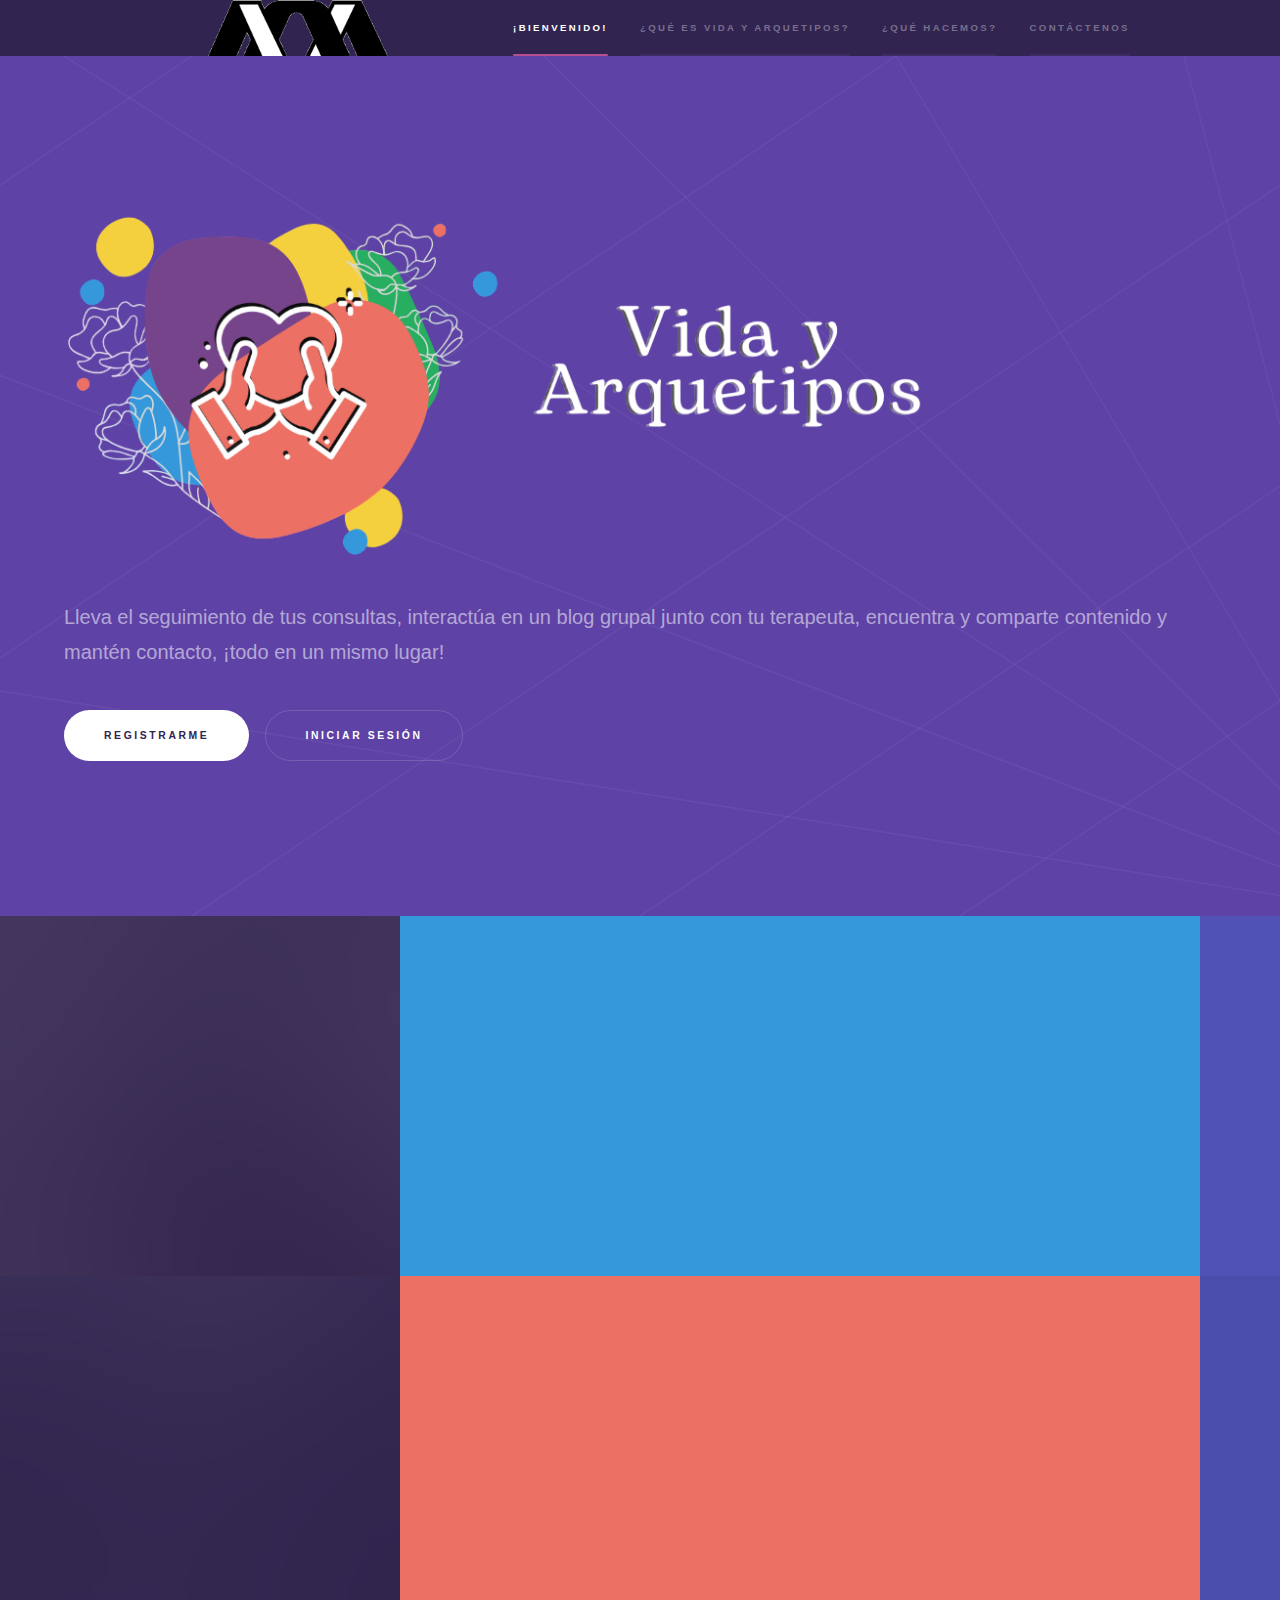
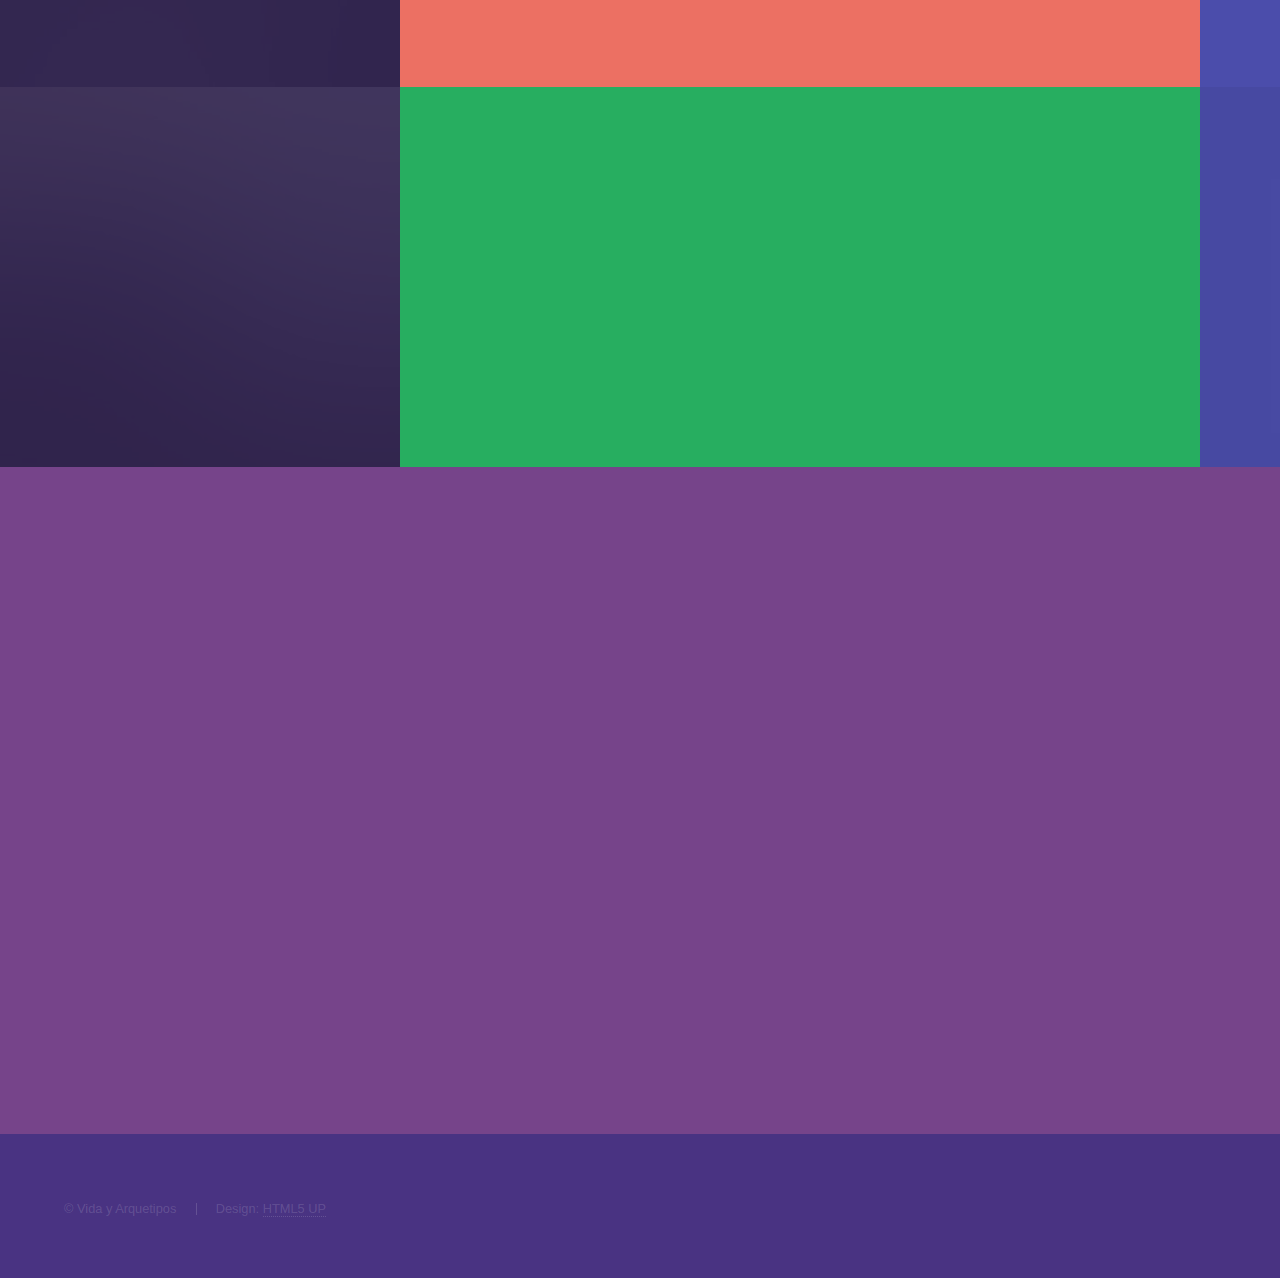
<file: index.html>
<!DOCTYPE HTML>
<html lang="es">
	<head>
		<title>Vida y Arquetipos</title>
		<meta charset="utf-8" />
		<meta name="viewport" content="width=device-width, initial-scale=1, user-scalable=no" />
		<link rel="stylesheet" href="assets/css/main.css" />
		<noscript><link rel="stylesheet" href="assets/css/noscript.css" /></noscript>
	</head>
	<body class="is-preload">
		<!-- Sidebar -->
			<section id="sidebar">
				<div class="inner">
					<nav>
						<ul>
            				<li><img src="/images/logoUAM.png" width="75%"></li>
							<li></li>
							<li><a href="#intro">¡Bienvenido!</a></li>
							<li><a href="#one">¿Qué es Vida y Arquetipos?</a></li>
							<li><a href="#two">¿Qué hacemos?</a></li>
							<li><a href="#three">Contáctenos</a></li>
						</ul>
					</nav>
				</div>
			</section>

		<!-- Wrapper -->
			<div id="wrapper">

				<!-- Intro -->
					<section id="intro" class="wrapper style1 fullscreen fade-up">
						<div class="inner">
							<h1> <img src="/images/Vida y Arquetipos.png" width="75%"></h1>
								<p>Lleva el seguimiento de tus consultas, interactúa en un blog grupal junto con tu terapeuta,
								encuentra y comparte contenido y mantén contacto, ¡todo en un mismo lugar!</p></ul>
							<ul class="actions" >
								<li><a href="/public/registro.html" class="button primary fit">Registrarme</a></li>
								<li><a href="/public/inicioSesion.html" class="button" >Iniciar Sesión</a></li>
							</ul>
						</div>
					</section>

				<!-- One -->
					<section id="one" class="wrapper style2 spotlights">
						<section>
							<a href="#" class="image"><img src="images/pic01.jpg" alt="" data-position="center center" /></a>
							<div class="content" style="background-color: #3498db;">
								<div class="inner">
									<h2>¿Qué es Vida y Arquetipos?</h2>
									<p>Un sitio web diseñado para llevar tus citas con tu terapeuta de forma especializada, y un medio para poder comunicarte con tu terapueta.</p>
								</div>
							</div>
						</section>
						<section id="two" class="wrapper style2 spotlights">
							<a href="#" class="image"><img src="images/pic02.jpg" alt="" data-position="top center" /></a>
							<div class="content" style="background-color: #ec7063;">
								<div class="inner">
									<h2>¿Qué hacemos?</h2>
									<p>Te facilitamos tareas como programar una cita, recordarte horarios y servimos de puente para conocer e interactuar con la terapeuta L.P. Berenice Colwell</p>
									<p>Berenice tiene 30 años de servicio a la sociedad como psicóloga social, atendiendo familias, niños, parejas y sesiones individuales.</p>
									<ul class="actions">
										<li><a href="generic.html" class="button">Conocer más sobre Berenice Colwell</a></li>
									</ul>
								</div>
							</div>
						</section>
						<section>
							<a href="#" class="image"><img src="images/pic03.jpg" alt="" data-position="25% 25%" /></a>
							<div class="content" style="background-color: #27ae60;">
								<div class="inner">
									<h2>Nuestros pilares</h2>
									<p>Creemos fielmente que el bienestar psicoemocional es fundamental para una vida plena para la persona, y esto indudablemente conllevará al bienestar colectivo. Por esto que nos fundamentamos en la psicología social
										 y el psicoanálisis para la terapia, tanto en individual como en grupos.</p>
									<ul class="actions">
										<li><a href="generic.html" class="button">Learn more</a></li>
									</ul>
								</div>
							</div>
						</section>
					</section>

				<!-- Three -->
					<section id="three" class="wrapper style1 fade-up" style="background-color: #76448a;">
						<div class="inner">
							<h2>Contáctanos</h2>
							<p>En Vida y Arquetipos creemos que la confianza es primordial, por lo que puedes contactarnos antes de apartar tus sesiones o registrarte.
								¿Tienes dudas sobre costos? ¿Eres terapeuta y quieres llevar el control de tus sesiones con nosotros? ¡Será un gusto disipar tus dudas!
							
							</p>
							<div class="split style1">
								<section>
									<form method="post" action="#">
										<div class="fields">
											<div class="field half">
												<label for="name">Nombre</label>
												<input type="text" name="name" id="name" />
											</div>
											<div class="field half">
												<label for="email">Correo Electrónico</label>
												<input type="text" name="email" id="email" />
											</div>
											<div class="field">
												<label for="message">Escribe tu mensaje:</label>
												<textarea name="message" id="message" rows="5" ></textarea>
											</div>
										</div>
										<ul class="actions">
											<li><a href="" class="button submit">Enviar Mensaje</a></li>
										</ul>
									</form>
								</section>
								<section>
									<ul class="contact">
										<li>
											<h3>Dirección</h3>
											<span>Cto. Paseo de los Ríos 155<br />
											Fracc. Río Dorado<br />
											Durango, México</span>
										</li>
										<li>
											<h3>Correo</h3>
											berenicecolwell@gmail.com
										</li>
										<li>
											<h3>Teléfono</h3>
											<span>(618) 125-71-42</span>
										</li>
										<li>
											<h3>Social</h3>
											<ul class="icons">
												<li><a href="#" class="icon brands fa-twitter"><span class="label">Twitter</span></a></li>
												<li><a href="#" class="icon brands fa-facebook-f"><span class="label">Facebook</span></a></li>
												<li><a href="#" class="icon brands fa-github"><span class="label">GitHub</span></a></li>
												<li><a href="#" class="icon brands fa-instagram"><span class="label">Instagram</span></a></li>
												<li><a href="#" class="icon brands fa-linkedin-in"><span class="label">LinkedIn</span></a></li>
											</ul>
										</li>
									</ul>
								</section>
							</div>
						</div>
					</section>

			</div>

		<!-- Footer -->
			<footer id="footer" class="wrapper style1-alt">
				<div class="inner">
					<ul class="menu">
						<li>&copy; Vida y Arquetipos</li><li>Design: <a href="http://html5up.net">HTML5 UP</a></li>
					</ul>
				</div>
			</footer>

		<!-- Scripts -->
			<script src="assets/js/jquery.min.js"></script>
			<script src="assets/js/jquery.scrollex.min.js"></script>
			<script src="assets/js/jquery.scrolly.min.js"></script>
			<script src="assets/js/browser.min.js"></script>
			<script src="assets/js/breakpoints.min.js"></script>
			<script src="assets/js/util.js"></script>
			<script src="assets/js/main.js"></script>

	</body>
</html>
</file>
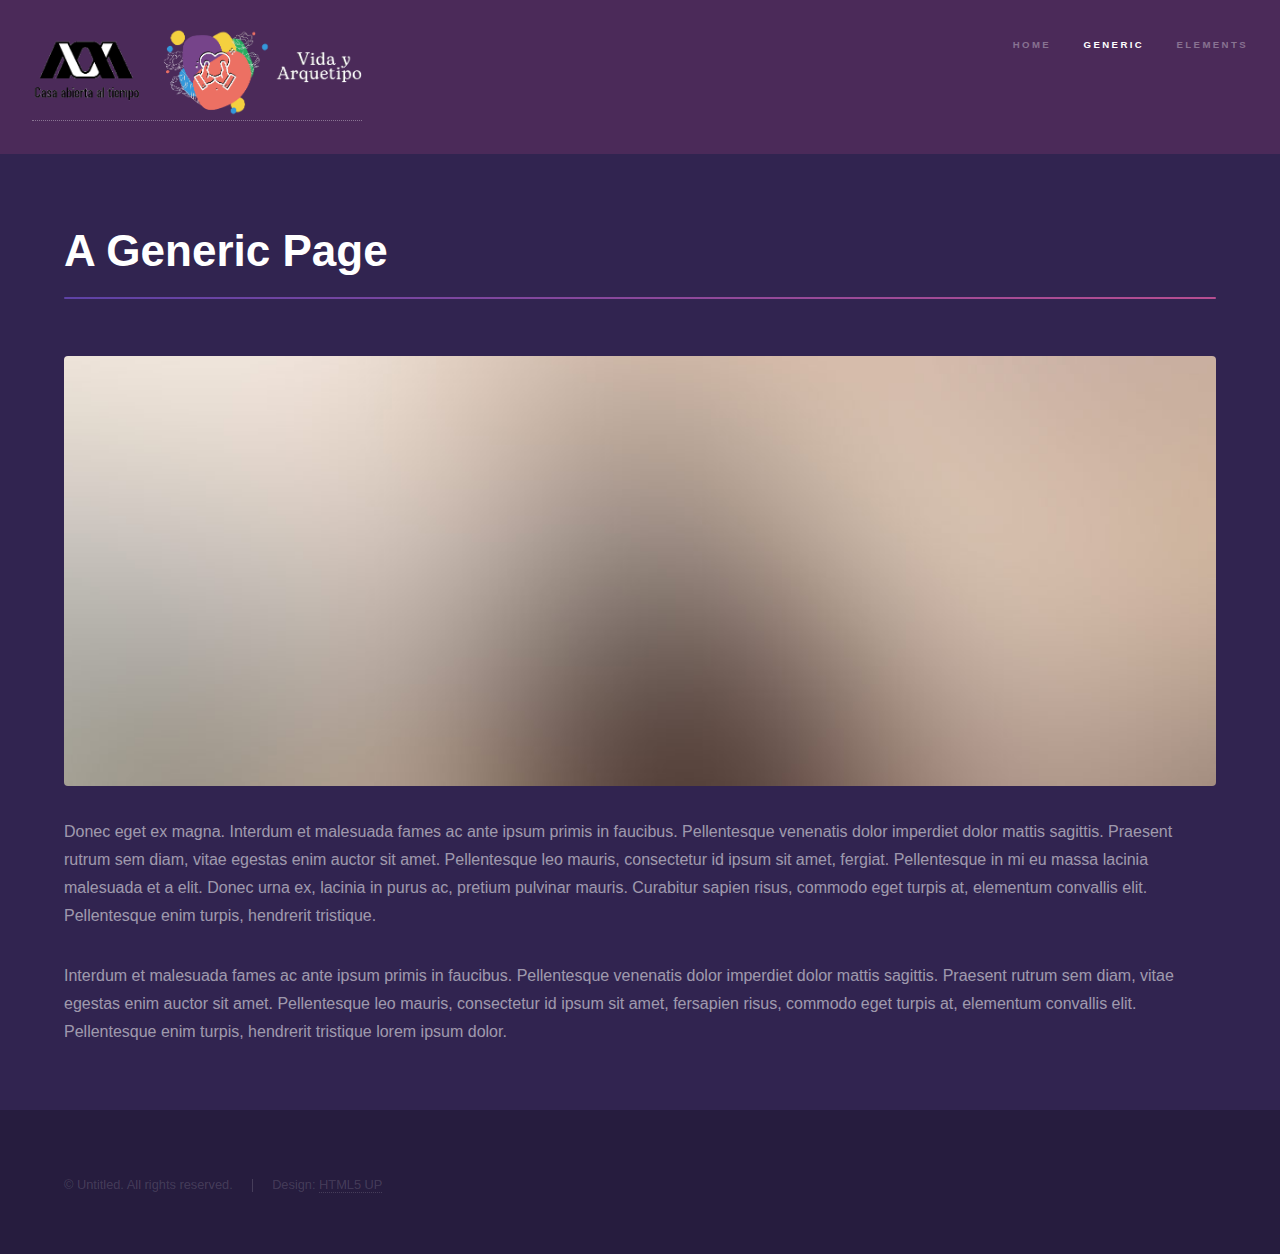
<file: admin/citasPsic.html>
<!DOCTYPE HTML>
<html lang="es">
	<head>
		<title>Generic - Hyperspace by HTML5 UP</title>
		<meta charset="utf-8" />
		<meta name="viewport" content="width=device-width, initial-scale=1, user-scalable=no" />
		<link rel="stylesheet" href="/assets/css/main.css" />
		<noscript><link rel="stylesheet" href="assets/css/noscript.css" /></noscript>
	</head>
	<body class="is-preload">

		<!-- Header -->
			<header id="header" style="background-color: #4b2a59;"> 
				<div>
					<a href="/index.html"><img src="/images/logos.png" alt="Inicio" width="45%" style="cursor: pointer; text-emphasis: none;"></a>
				</div>
				<nav>
					<ul>
						<li><a href="index.html">Home</a></li>
						<li><a href="generic.html" class="active">Generic</a></li>
						<li><a href="elements.html">Elements</a></li>
					</ul>
				</nav>
			</header>

		<!-- Wrapper -->
			<div id="wrapper">

				<!-- Main -->
					<section id="main" class="wrapper">
						<div class="inner">
							<h1 class="major">A Generic Page</h1>
							<span class="image fit"><img src="/images/pic04.jpg" alt="" /></span>
							<p>Donec eget ex magna. Interdum et malesuada fames ac ante ipsum primis in faucibus. Pellentesque venenatis dolor imperdiet dolor mattis sagittis. Praesent rutrum sem diam, vitae egestas enim auctor sit amet. Pellentesque leo mauris, consectetur id ipsum sit amet, fergiat. Pellentesque in mi eu massa lacinia malesuada et a elit. Donec urna ex, lacinia in purus ac, pretium pulvinar mauris. Curabitur sapien risus, commodo eget turpis at, elementum convallis elit. Pellentesque enim turpis, hendrerit tristique.</p>
							<p>Interdum et malesuada fames ac ante ipsum primis in faucibus. Pellentesque venenatis dolor imperdiet dolor mattis sagittis. Praesent rutrum sem diam, vitae egestas enim auctor sit amet. Pellentesque leo mauris, consectetur id ipsum sit amet, fersapien risus, commodo eget turpis at, elementum convallis elit. Pellentesque enim turpis, hendrerit tristique lorem ipsum dolor.</p>
						</div>
					</section>

			</div>

		<!-- Footer -->
			<footer id="footer" class="wrapper alt">
				<div class="inner">
					<ul class="menu">
						<li>&copy; Untitled. All rights reserved.</li><li>Design: <a href="http://html5up.net">HTML5 UP</a></li>
					</ul>
				</div>
			</footer>

		<!-- Scripts -->
			<script src="/assets/js/jquery.min.js"></script>
			<script src="/assets/js/jquery.scrollex.min.js"></script>
			<script src="/assets/js/jquery.scrolly.min.js"></script>
			<script src="/assets/js/browser.min.js"></script>
			<script src="/assets/js/breakpoints.min.js"></script>
			<script src="/assets/js/util.js"></script>
			<script src="/assets/js/main.js"></script>

	</body>
</html>
</file>
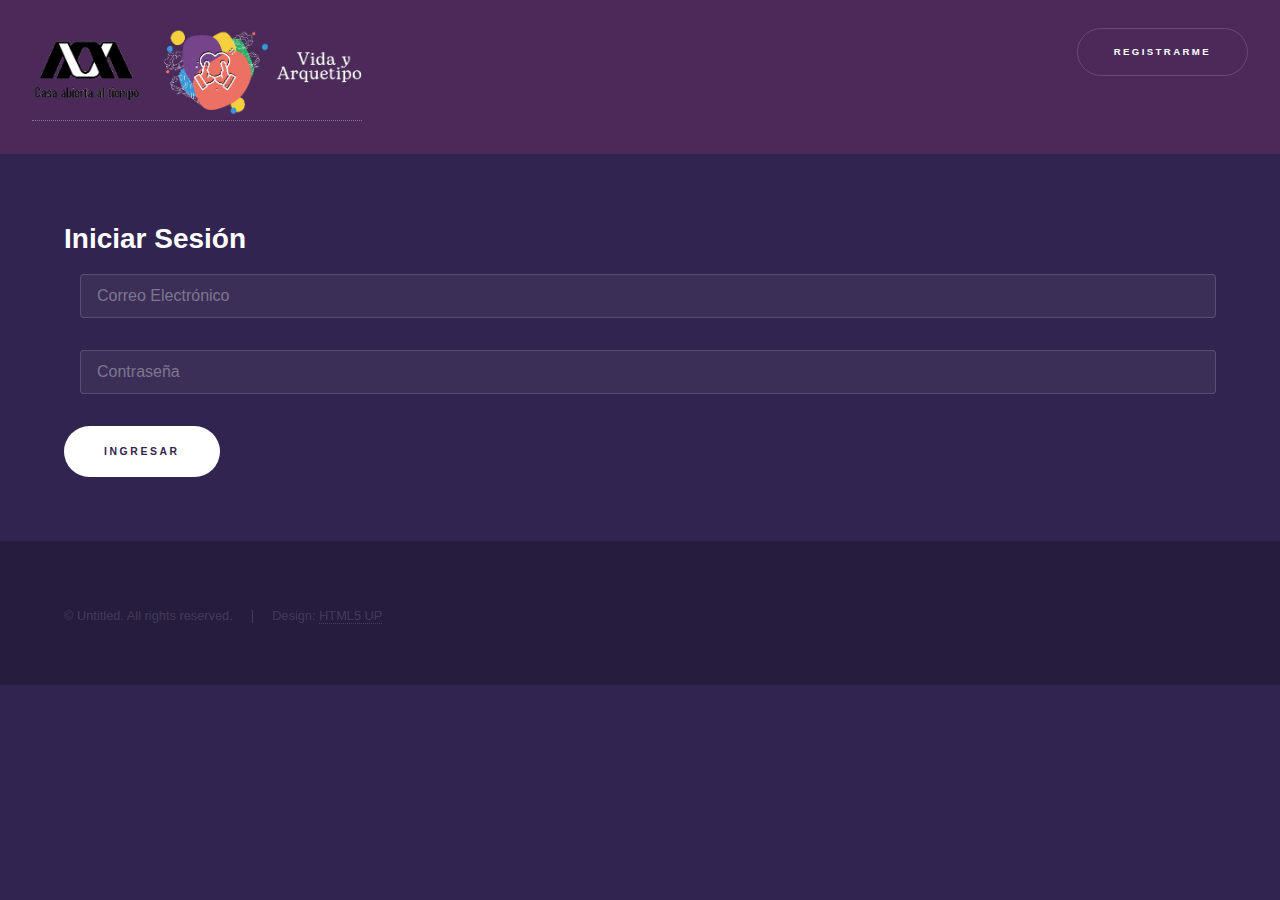
<file: public/inicioSesion.html>
<!DOCTYPE HTML>
<html lang="es">
	<head>
		<title>Iniciar Sesión</title>
		<meta charset="utf-8" />
		<meta name="viewport" content="width=device-width, initial-scale=1, user-scalable=no" />
		<link rel="stylesheet" href="/assets/css/main.css" />
		<noscript><link rel="stylesheet" href="assets/css/noscript.css" /></noscript>
	</head>
	<body class="is-preload">

		<!-- Header  <img src="/images/logoUAM.png" alt="Inicio" width="5%">-->
		<header id="header" style="background-color: #4b2a59;"> 
			<div>
				<a href="/index.html"><img src="/images/logos.png" alt="Inicio" width="45%" style="cursor: pointer; text-emphasis: none;"></a>
			</div>
			<nav>
				<ul>
					<li><a href="/public/registro.html" class="button" >Registrarme</a></li>
				</ul>
			</nav>
		</header>

		<!-- Wrapper -->
			<div id="wrapper">

				<!-- Main -->
					<section id="main" class="wrapper">
						<div class="inner">
							<h2>Iniciar Sesión</h2>
								<form method="post" action="#">
									<ul>
										<div class="col-12 col-12-xsmall">
											<input type="email" name="demo-email" id="demo-email" value="" placeholder="Correo Electrónico" />
										</div>
									</ul>
									<ul>
										<div class="col-6 col-12-xsmall">
											<input type="password" name="demo-pss" id="demo-pss" value="" placeholder="Contraseña" />
										</div>
									</ul>
									<div class="col-12">
										<ul class="actions">
											<li><input type="submit" value="Ingresar" class="primary" /></li>
										</ul>
									</div>
								</form>	
						</div>
					</section>

			</div>

		<!-- Footer -->
			<footer id="footer" class="wrapper alt">
				<div class="inner">
					<ul class="menu">
						<li>&copy; Untitled. All rights reserved.</li><li>Design: <a href="http://html5up.net">HTML5 UP</a></li>
					</ul>
				</div>
			</footer>

		<!-- Scripts -->
			<script src="/assets/js/jquery.min.js"></script>
			<script src="/assets/js/jquery.scrollex.min.js"></script>
			<script src="/assets/js/jquery.scrolly.min.js"></script>
			<script src="/assets/js/browser.min.js"></script>
			<script src="/assets/js/breakpoints.min.js"></script>
			<script src="/assets/js/util.js"></script>
			<script src="/assets/js/main.js"></script>

	</body>
</html>
</file>
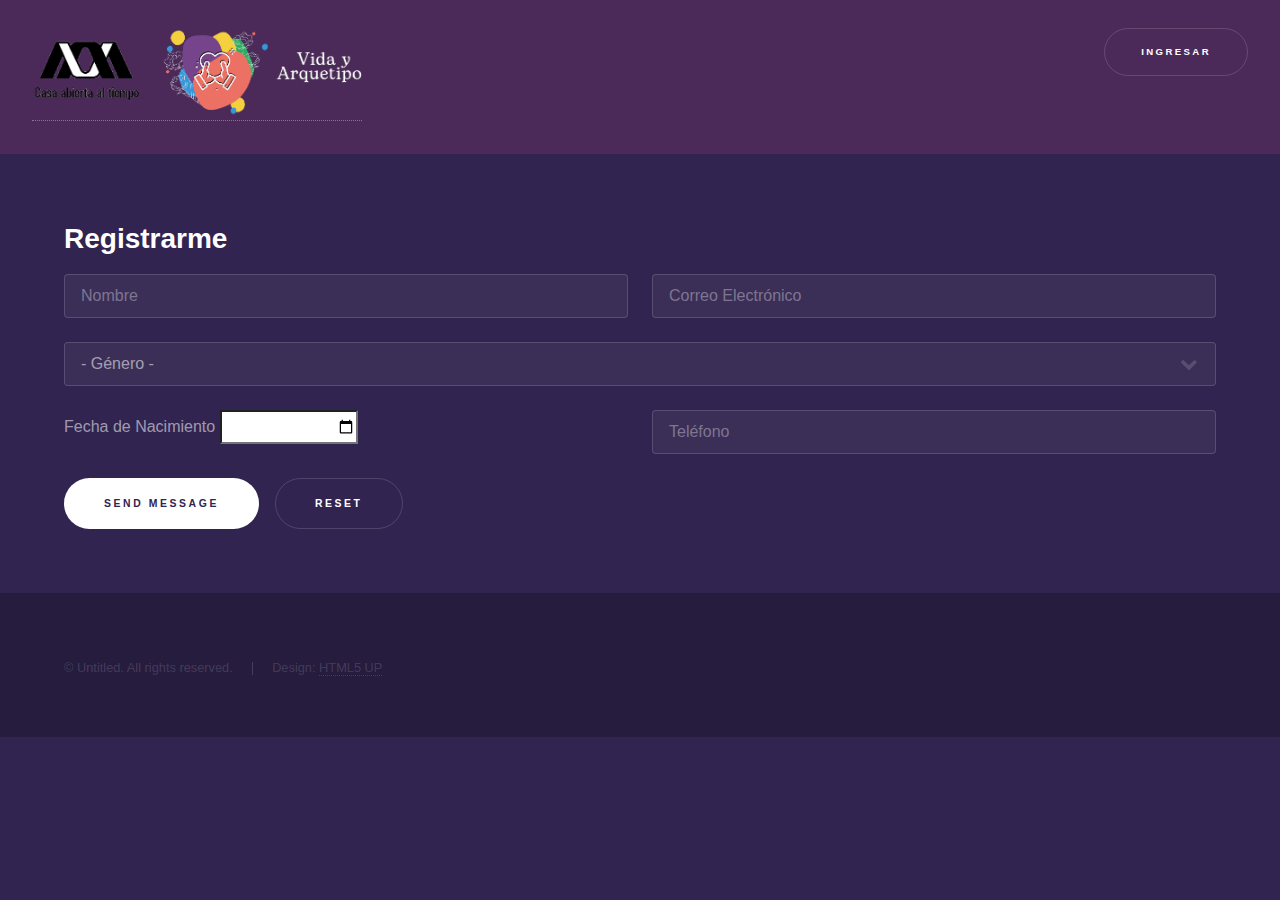
<file: public/registro.html>
<!DOCTYPE HTML>
<html lang="es">
	<head>
		<title>Registrarme</title>
		<meta charset="utf-8" />
		<meta name="viewport" content="width=device-width, initial-scale=1, user-scalable=no" />
		<link rel="stylesheet" href="/assets/css/main.css" />
		<noscript><link rel="stylesheet" href="assets/css/noscript.css" /></noscript>
	</head>
	<body class="is-preload">

		<!-- Header  <img src="/images/logoUAM.png" alt="Inicio" width="5%">-->
		<header id="header" style="background-color: #4b2a59;"> 
			<div>
				<a href="/index.html"><img src="/images/logos.png" alt="Inicio" width="45%" style="cursor: pointer; text-emphasis: none;"></a>
			</div>
			<nav>
				<ul>
					<li><a href="/public/inicioSesion.html" class="button" >Ingresar</a></li>
				</ul>
			</nav>
		</header>

		<!-- Wrapper -->
			<div id="wrapper">

				<!-- Main -->
					<section id="main" class="wrapper">
						<div class="inner">
							<h2>Registrarme</h2>
								<form method="post" action="#">
									<div class="row gtr-uniform">
										<div class="col-6 col-12-xsmall">
											<input type="text" name="demo-name" id="demo-name" value="" placeholder="Nombre" />
										</div>
										<div class="col-6 col-12-xsmall">
											<input type="email" name="demo-email" id="demo-email" value="" placeholder="Correo Electrónico" />
										</div>
										<div class="col-12">
											<select name="demo-category" id="demo-category">
												<option value="">- Género -</option>
												<option value="1">Masculino</option>
												<option value="1">Femenino</option>
											</select>
										</div>
										<div class="col-6 col-6-xsmall">
											Fecha de Nacimiento
											<input type="date" name="demo-date" id="demo-date" value="Fecha de Nacimiento" placeholder="Fecha de Nacimiento" />
										</div>
										<div class="col-6 col-12-xsmall">
											<input type="text" name="demo-num" id="demo-num" value="" placeholder="Teléfono" />
										</div>
									<div class="col-12">
										<ul class="actions">
											<li><input type="submit" value="Send Message" class="primary" /></li>
											<li><input type="reset" value="Reset" /></li>
										</ul>
									</div>
								</form>	
						</div>
					</section>

			</div>

		<!-- Footer -->
			<footer id="footer" class="wrapper alt">
				<div class="inner">
					<ul class="menu">
						<li>&copy; Untitled. All rights reserved.</li><li>Design: <a href="http://html5up.net">HTML5 UP</a></li>
					</ul>
				</div>
			</footer>

		<!-- Scripts -->
			<script src="/assets/js/jquery.min.js"></script>
			<script src="/assets/js/jquery.scrollex.min.js"></script>
			<script src="/assets/js/jquery.scrolly.min.js"></script>
			<script src="/assets/js/browser.min.js"></script>
			<script src="/assets/js/breakpoints.min.js"></script>
			<script src="/assets/js/util.js"></script>
			<script src="/assets/js/main.js"></script>

	</body>
</html>
</file>
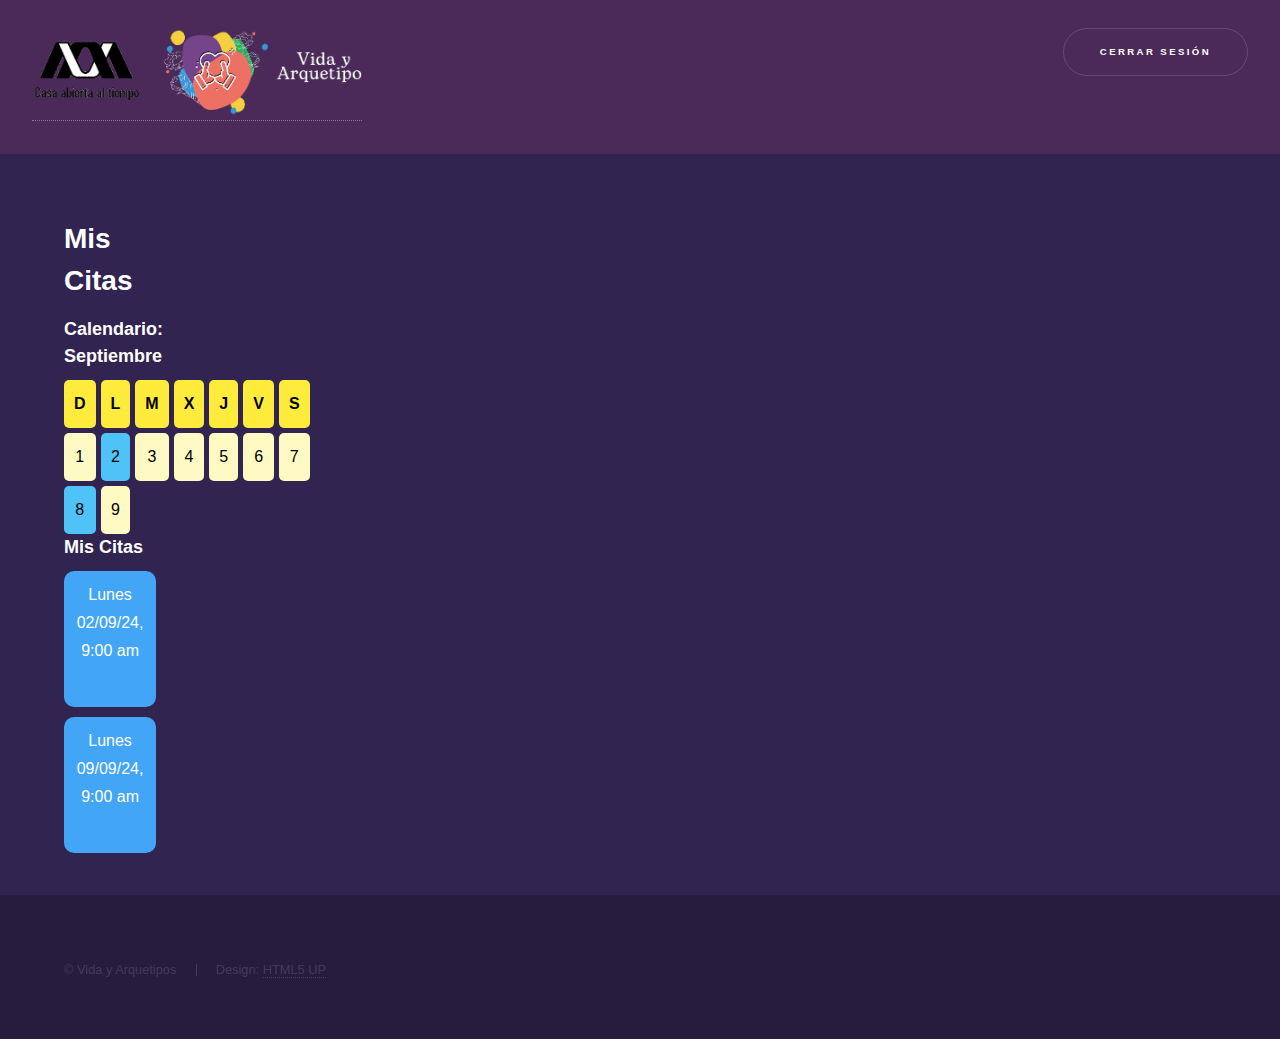
<file: usuarios/citasUser.html>
<!DOCTYPE HTML>
<html lang="es">
	<head>
		<title>Mis Citas</title>
		<meta charset="utf-8" />
		<meta name="viewport" content="width=device-width, initial-scale=1, user-scalable=no" />
		<link rel="stylesheet" href="/assets/css/main.css" />
		<noscript><link rel="stylesheet" href="assets/css/noscript.css" /></noscript>
	</head>
	<body class="is-preload">

		<!-- Header -->
		<header id="header" style="background-color: #4b2a59;"> 
			<div>
				<a href="/index.html"><img src="/images/logos.png" alt="Inicio" width="45%" style="cursor: pointer; text-emphasis: none;"></a>
			</div>
				<nav>
					<ul>
						<li><a href="/index.html" class="button">Cerrar Sesión</a></li>
					</ul>
				</nav>
			</header>

		<!-- Wrapper -->
		<div class="row gtr-uniform">
				<!-- Main -->
					<section id="main" class="wrapper">
						<div class="inner">
							<section class="appointments-section">
								<div class="calendar-container">
									<h2>Mis Citas</h2>
									<h3>Calendario: Septiembre</h3>
									<div class="calendar">
										<div class="day-name">D</div>
										<div class="day-name">L</div>
										<div class="day-name">M</div>
										<div class="day-name">X</div>
										<div class="day-name">J</div>
										<div class="day-name">V</div>
										<div class="day-name">S</div>
										<!-- Días del mes -->
										<div class="day">1</div>
										<div class="day selected">2</div>
										<div class="day">3</div>
										<div class="day">4</div>
										<div class="day">5</div>
										<div class="day">6</div>
										<div class="day">7</div>
										<div class="day selected">8</div>
										<div class="day">9</div>
										<!-- Continúa con los días del mes... -->
									</div>							
									</div>
									<div class="appointments-container">
										<h3>Mis Citas</h3>
										<div class="appointment">
											<p>Lunes 02/09/24, 9:00 am</p>
										</div>
										<div class="appointment">
											<p>Lunes 09/09/24, 9:00 am</p>
										</div>
										<!-- Añade más citas según sea necesario -->
									</div>
							</section>
					</section>
			</div>

		<!-- Footer -->
			<footer id="footer" class="wrapper alt">
				<div class="inner">
					<ul class="menu">
						<li>&copy; Vida y Arquetipos</li><li>Design: <a href="http://html5up.net">HTML5 UP</a></li>
					</ul>
				</div>
			</footer>

		<!-- Scripts -->
			<script src="/assets/js/jquery.min.js"></script>
			<script src="/assets/js/jquery.scrollex.min.js"></script>
			<script src="/assets/js/jquery.scrolly.min.js"></script>
			<script src="/assets/js/browser.min.js"></script>
			<script src="/assets/js/breakpoints.min.js"></script>
			<script src="/assets/js/util.js"></script>
			<script src="/assets/js/main.js"></script>

	</body>
</html>
</file>
<file: assets/css/noscript.css>
/* Spotlights */

	.spotlights > section > .image:before {
		opacity: 0 !important;
	}

	.spotlights > section > .content > .inner {
		-moz-transform: none !important;
		-webkit-transform: none !important;
		-ms-transform: none !important;
		transform: none !important;
		opacity: 1 !important;
	}

/* Wrapper */

	.wrapper > .inner {
		opacity: 1 !important;
		-moz-transform: none !important;
		-webkit-transform: none !important;
		-ms-transform: none !important;
		transform: none !important;
	}

/* Sidebar */

	#sidebar > .inner {
		opacity: 1 !important;
	}

	#sidebar nav > ul > li {
		-moz-transform: none !important;
		-webkit-transform: none !important;
		-ms-transform: none !important;
		transform: none !important;
		opacity: 1 !important;
	}
</file>
<file: assets/css/main.css>
@import url(fontawesome-all.min.css);

/*
Paleta de colores: 
#4b2a59 - Morado oscuro, header y footer
#76448a - Morado claro
#27ae60 - Verde
#ec7063 - Rosa
#f4d03f - Amarillo
#3498db - Azul

*/

/* Calendario */
.calendar-container {
    width: 45%;
}

.calendar-container h3 {
    font-size: 18px;
    font-weight: bold;
    margin-bottom: 10px;
}

.calendar {
    display: grid;
    grid-template-columns: repeat(7, 1fr);
    gap: 5px;
}

.day-name {
    background-color: #FFEB3B;
    font-weight: bold;
    text-align: center;
    padding: 10px;
    border-radius: 5px;
	color: black;
}

.day {
    background-color: #FFF9C4;
    text-align: center;
    padding: 10px;
    border-radius: 5px;
	color: black;
}

.selected {
    background-color: #4FC3F7;
    color: black;
}

/* Citas */
.appointments-container {
    width: 35%;
}

.appointments-container h3 {
    font-size: 18px;
    font-weight: bold;
    margin-bottom: 10px;
}

.appointment {
    background-color: #42A5F5;
    color: white;
    padding: 10px;
    border-radius: 10px;
    margin-bottom: 10px;
    text-align: center;
}


html, body, div, span, applet, object,
iframe, h1, h2, h3, h4, h5, h6, p, blockquote,
pre, a, abbr, acronym, address, big, cite,
code, del, dfn, em, img, ins, kbd, q, s, samp,
small, strike, strong, sub, sup, tt, var, b,
u, i, center, dl, dt, dd, ol, ul, li, fieldset,
form, label, legend, table, caption, tbody,
tfoot, thead, tr, th, td, article, aside,
canvas, details, embed, figure, figcaption,
footer, header, hgroup, menu, nav, output, ruby,
section, summary, time, mark, audio, video {
	margin: 0;
	padding: 0;
	border: 0;
	font-size: 100%;
	font: inherit;
	vertical-align: baseline;}

article, aside, details, figcaption, figure,
footer, header, hgroup, menu, nav, section {
	display: block;}

body {
	line-height: 1;
}

ol, ul {
	list-style: none;
}

blockquote, q {
	quotes: none;
}

blockquote:before, blockquote:after, q:before, q:after {
	content: '';
	content: none;
}

table {
	border-collapse: collapse;
	border-spacing: 0;
}

body {
	-webkit-text-size-adjust: none;
}

mark {
	background-color: transparent;
	color: inherit;
}

input::-moz-focus-inner {
	border: 0;
	padding: 0;
}

input, select, textarea {
	-moz-appearance: none;
	-webkit-appearance: none;
	-ms-appearance: none;
	appearance: none;
}

/* Basic */

	@-ms-viewport {
		width: device-width;
	}

	body {
		-ms-overflow-style: scrollbar;
	}

	@media screen and (max-width: 480px) {

		html, body {
			min-width: 320px;
		}

	}

	html {
		box-sizing: border-box;
	}

	*, *:before, *:after {
		box-sizing: inherit;
	}

	body {
		background: #312450;
	}

		body.is-preload *, body.is-preload *:before, body.is-preload *:after {
			-moz-animation: none !important;
			-webkit-animation: none !important;
			-ms-animation: none !important;
			animation: none !important;
			-moz-transition: none !important;
			-webkit-transition: none !important;
			-ms-transition: none !important;
			transition: none !important;
		}

/* Type */

	body, input, select, textarea {
		color: rgba(255, 255, 255, 0.55);
		font-family: Arial, Helvetica, sans-serif;
		font-size: 16.5pt;
		font-weight: normal;
		line-height: 1.75;
	}

		@media screen and (max-width: 1680px) {

			body, input, select, textarea {
				font-size: 13pt;
			}

		}

		@media screen and (max-width: 1280px) {

			body, input, select, textarea {
				font-size: 12pt;
			}

		}

		@media screen and (max-width: 360px) {

			body, input, select, textarea {
				font-size: 11pt;
			}

		}

	a {
		-moz-transition: color 0.2s ease, border-bottom-color 0.2s ease;
		-webkit-transition: color 0.2s ease, border-bottom-color 0.2s ease;
		-ms-transition: color 0.2s ease, border-bottom-color 0.2s ease;
		transition: color 0.2s ease, border-bottom-color 0.2s ease;
		border-bottom: dotted 1px rgba(255, 255, 255, 0.35);
		color: inherit;
		text-decoration: none;
	}

		a:hover {
			border-bottom-color: transparent;
			color: #ffffff;
		}

	strong, b {
		color: #ffffff;
		font-weight: bold;
	}

	em, i {
		font-style: italic;
	}

	p {
		margin: 0 0 2em 0;
	}

	h1, h2, h3, h4, h5, h6 {
		color: #ffffff;
		font-weight: bold;
		line-height: 1.5;
		margin: 0 0 0.5em 0;
	}

		h1 a, h2 a, h3 a, h4 a, h5 a, h6 a {
			color: inherit;
			text-decoration: none;
		}

	h1 {
		font-size: 2.75em;
	}

		h1.major {
			margin: 0 0 1.3em 0;
			position: relative;
			padding-bottom: 0.35em;
		}

			h1.major:after {
				background-image: -moz-linear-gradient(to right, #5e42a6, #b74e91);
				background-image: -webkit-linear-gradient(to right, #5e42a6, #b74e91);
				background-image: -ms-linear-gradient(to right, #5e42a6, #b74e91);
				background-image: linear-gradient(to right, #5e42a6, #b74e91);
				-moz-transition: max-width 0.2s ease;
				-webkit-transition: max-width 0.2s ease;
				-ms-transition: max-width 0.2s ease;
				transition: max-width 0.2s ease;
				border-radius: 0.2em;
				bottom: 0;
				content: '';
				height: 0.05em;
				position: absolute;
				right: 0;
				width: 100%;
			}

	h2 {
		font-size: 1.75em;
	}

	h3 {
		font-size: 1.1em;
	}

	h4 {
		font-size: 1em;
	}

	h5 {
		font-size: 0.8em;
	}

	h6 {
		font-size: 0.6em;
	}

	@media screen and (max-width: 736px) {

		h1 {
			font-size: 2em;
		}

		h2 {
			font-size: 1.25em;
		}

		h3 {
			font-size: 1em;
		}

		h4 {
			font-size: 0.8em;
		}

		h5 {
			font-size: 0.6em;
		}

		h6 {
			font-size: 0.6em;
		}

	}

	sub {
		font-size: 0.8em;
		position: relative;
		top: 0.5em;
	}

	sup {
		font-size: 0.8em;
		position: relative;
		top: -0.5em;
	}

	blockquote {
		border-left: solid 4px rgba(255, 255, 255, 0.15);
		font-style: italic;
		margin: 0 0 2em 0;
		padding: 0.5em 0 0.5em 2em;
	}

	code {
		background: rgba(255, 255, 255, 0.05);
		border-radius: 0.25em;
		border: solid 1px rgba(255, 255, 255, 0.15);
		font-family: "Courier New", monospace;
		font-size: 0.9em;
		margin: 0 0.25em;
		padding: 0.25em 0.65em;
	}

	pre {
		-webkit-overflow-scrolling: touch;
		font-family: "Courier New", monospace;
		font-size: 0.9em;
		margin: 0 0 2em 0;
	}

		pre code {
			display: block;
			line-height: 1.75em;
			padding: 1em 1.5em;
			overflow-x: auto;
		}

	hr {
		border: 0;
		border-bottom: solid 1px rgba(255, 255, 255, 0.15);
		margin: 2em 0;
	}

		hr.major {
			margin: 3em 0;
		}

	.align-left {
		text-align: left;
	}

	.align-center {
		text-align: center;
	}

	.align-right {
		text-align: right;
	}

/* Row */

	.row {
		display: flex;
		flex-wrap: wrap;
		box-sizing: border-box;
		align-items: stretch;
	}

		.row > * {
			box-sizing: border-box;
		}

		.row.gtr-uniform > * > :last-child {
			margin-bottom: 0;
		}

		.row.aln-left {
			justify-content: flex-start;
		}

		.row.aln-center {
			justify-content: center;
		}

		.row.aln-right {
			justify-content: flex-end;
		}

		.row.aln-top {
			align-items: flex-start;
		}

		.row.aln-middle {
			align-items: center;
		}

		.row.aln-bottom {
			align-items: flex-end;
		}

		.row > .imp {
			order: -1;
		}

		.row > .col-1 {
			width: 8.33333%;
		}

		.row > .off-1 {
			margin-left: 8.33333%;
		}

		.row > .col-2 {
			width: 16.66667%;
		}

		.row > .off-2 {
			margin-left: 16.66667%;
		}

		.row > .col-3 {
			width: 25%;
		}

		.row > .off-3 {
			margin-left: 25%;
		}

		.row > .col-4 {
			width: 33.33333%;
		}

		.row > .off-4 {
			margin-left: 33.33333%;
		}

		.row > .col-5 {
			width: 41.66667%;
		}

		.row > .off-5 {
			margin-left: 41.66667%;
		}

		.row > .col-6 {
			width: 50%;
		}

		.row > .off-6 {
			margin-left: 50%;
		}

		.row > .col-7 {
			width: 58.33333%;
		}

		.row > .off-7 {
			margin-left: 58.33333%;
		}

		.row > .col-8 {
			width: 66.66667%;
		}

		.row > .off-8 {
			margin-left: 66.66667%;
		}

		.row > .col-9 {
			width: 75%;
		}

		.row > .off-9 {
			margin-left: 75%;
		}

		.row > .col-10 {
			width: 83.33333%;
		}

		.row > .off-10 {
			margin-left: 83.33333%;
		}

		.row > .col-11 {
			width: 91.66667%;
		}

		.row > .off-11 {
			margin-left: 91.66667%;
		}

		.row > .col-12 {
			width: 100%;
		}

		.row > .off-12 {
			margin-left: 100%;
		}

		.row.gtr-0 {
			margin-top: 0;
			margin-left: 0em;
		}

			.row.gtr-0 > * {
				padding: 0 0 0 0em;
			}

			.row.gtr-0.gtr-uniform {
				margin-top: 0em;
			}

				.row.gtr-0.gtr-uniform > * {
					padding-top: 0em;
				}

		.row.gtr-25 {
			margin-top: 0;
			margin-left: -0.375em;
		}

			.row.gtr-25 > * {
				padding: 0 0 0 0.375em;
			}

			.row.gtr-25.gtr-uniform {
				margin-top: -0.375em;
			}

				.row.gtr-25.gtr-uniform > * {
					padding-top: 0.375em;
				}

		.row.gtr-50 {
			margin-top: 0;
			margin-left: -0.75em;
		}

			.row.gtr-50 > * {
				padding: 0 0 0 0.75em;
			}

			.row.gtr-50.gtr-uniform {
				margin-top: -0.75em;
			}

				.row.gtr-50.gtr-uniform > * {
					padding-top: 0.75em;
				}

		.row {
			margin-top: 0;
			margin-left: -1.5em;
		}

			.row > * {
				padding: 0 0 0 1.5em;
			}

			.row.gtr-uniform {
				margin-top: -1.5em;
			}

				.row.gtr-uniform > * {
					padding-top: 1.5em;
				}

		.row.gtr-150 {
			margin-top: 0;
			margin-left: -2.25em;
		}

			.row.gtr-150 > * {
				padding: 0 0 0 2.25em;
			}

			.row.gtr-150.gtr-uniform {
				margin-top: -2.25em;
			}

				.row.gtr-150.gtr-uniform > * {
					padding-top: 2.25em;
				}

		.row.gtr-200 {
			margin-top: 0;
			margin-left: -3em;
		}

			.row.gtr-200 > * {
				padding: 0 0 0 3em;
			}

			.row.gtr-200.gtr-uniform {
				margin-top: -3em;
			}

				.row.gtr-200.gtr-uniform > * {
					padding-top: 3em;
				}

		@media screen and (max-width: 1680px) {

			.row {
				display: flex;
				flex-wrap: wrap;
				box-sizing: border-box;
				align-items: stretch;
			}

				.row > * {
					box-sizing: border-box;
				}

				.row.gtr-uniform > * > :last-child {
					margin-bottom: 0;
				}

				.row.aln-left {
					justify-content: flex-start;
				}

				.row.aln-center {
					justify-content: center;
				}

				.row.aln-right {
					justify-content: flex-end;
				}

				.row.aln-top {
					align-items: flex-start;
				}

				.row.aln-middle {
					align-items: center;
				}

				.row.aln-bottom {
					align-items: flex-end;
				}

				.row > .imp-xlarge {
					order: -1;
				}

				.row > .col-1-xlarge {
					width: 8.33333%;
				}

				.row > .off-1-xlarge {
					margin-left: 8.33333%;
				}

				.row > .col-2-xlarge {
					width: 16.66667%;
				}

				.row > .off-2-xlarge {
					margin-left: 16.66667%;
				}

				.row > .col-3-xlarge {
					width: 25%;
				}

				.row > .off-3-xlarge {
					margin-left: 25%;
				}

				.row > .col-4-xlarge {
					width: 33.33333%;
				}

				.row > .off-4-xlarge {
					margin-left: 33.33333%;
				}

				.row > .col-5-xlarge {
					width: 41.66667%;
				}

				.row > .off-5-xlarge {
					margin-left: 41.66667%;
				}

				.row > .col-6-xlarge {
					width: 50%;
				}

				.row > .off-6-xlarge {
					margin-left: 50%;
				}

				.row > .col-7-xlarge {
					width: 58.33333%;
				}

				.row > .off-7-xlarge {
					margin-left: 58.33333%;
				}

				.row > .col-8-xlarge {
					width: 66.66667%;
				}

				.row > .off-8-xlarge {
					margin-left: 66.66667%;
				}

				.row > .col-9-xlarge {
					width: 75%;
				}

				.row > .off-9-xlarge {
					margin-left: 75%;
				}

				.row > .col-10-xlarge {
					width: 83.33333%;
				}

				.row > .off-10-xlarge {
					margin-left: 83.33333%;
				}

				.row > .col-11-xlarge {
					width: 91.66667%;
				}

				.row > .off-11-xlarge {
					margin-left: 91.66667%;
				}

				.row > .col-12-xlarge {
					width: 100%;
				}

				.row > .off-12-xlarge {
					margin-left: 100%;
				}

				.row.gtr-0 {
					margin-top: 0;
					margin-left: 0em;
				}

					.row.gtr-0 > * {
						padding: 0 0 0 0em;
					}

					.row.gtr-0.gtr-uniform {
						margin-top: 0em;
					}

						.row.gtr-0.gtr-uniform > * {
							padding-top: 0em;
						}

				.row.gtr-25 {
					margin-top: 0;
					margin-left: -0.375em;
				}

					.row.gtr-25 > * {
						padding: 0 0 0 0.375em;
					}

					.row.gtr-25.gtr-uniform {
						margin-top: -0.375em;
					}

						.row.gtr-25.gtr-uniform > * {
							padding-top: 0.375em;
						}

				.row.gtr-50 {
					margin-top: 0;
					margin-left: -0.75em;
				}

					.row.gtr-50 > * {
						padding: 0 0 0 0.75em;
					}

					.row.gtr-50.gtr-uniform {
						margin-top: -0.75em;
					}

						.row.gtr-50.gtr-uniform > * {
							padding-top: 0.75em;
						}

				.row {
					margin-top: 0;
					margin-left: -1.5em;
				}

					.row > * {
						padding: 0 0 0 1.5em;
					}

					.row.gtr-uniform {
						margin-top: -1.5em;
					}

						.row.gtr-uniform > * {
							padding-top: 1.5em;
						}

				.row.gtr-150 {
					margin-top: 0;
					margin-left: -2.25em;
				}

					.row.gtr-150 > * {
						padding: 0 0 0 2.25em;
					}

					.row.gtr-150.gtr-uniform {
						margin-top: -2.25em;
					}

						.row.gtr-150.gtr-uniform > * {
							padding-top: 2.25em;
						}

				.row.gtr-200 {
					margin-top: 0;
					margin-left: -3em;
				}

					.row.gtr-200 > * {
						padding: 0 0 0 3em;
					}

					.row.gtr-200.gtr-uniform {
						margin-top: -3em;
					}

						.row.gtr-200.gtr-uniform > * {
							padding-top: 3em;
						}

		}

		@media screen and (max-width: 1280px) {

			.row {
				display: flex;
				flex-wrap: wrap;
				box-sizing: border-box;
				align-items: stretch;
			}

				.row > * {
					box-sizing: border-box;
				}

				.row.gtr-uniform > * > :last-child {
					margin-bottom: 0;
				}

				.row.aln-left {
					justify-content: flex-start;
				}

				.row.aln-center {
					justify-content: center;
				}

				.row.aln-right {
					justify-content: flex-end;
				}

				.row.aln-top {
					align-items: flex-start;
				}

				.row.aln-middle {
					align-items: center;
				}

				.row.aln-bottom {
					align-items: flex-end;
				}

				.row > .imp-large {
					order: -1;
				}

				.row > .col-1-large {
					width: 8.33333%;
				}

				.row > .off-1-large {
					margin-left: 8.33333%;
				}

				.row > .col-2-large {
					width: 16.66667%;
				}

				.row > .off-2-large {
					margin-left: 16.66667%;
				}

				.row > .col-3-large {
					width: 25%;
				}

				.row > .off-3-large {
					margin-left: 25%;
				}

				.row > .col-4-large {
					width: 33.33333%;
				}

				.row > .off-4-large {
					margin-left: 33.33333%;
				}

				.row > .col-5-large {
					width: 41.66667%;
				}

				.row > .off-5-large {
					margin-left: 41.66667%;
				}

				.row > .col-6-large {
					width: 50%;
				}

				.row > .off-6-large {
					margin-left: 50%;
				}

				.row > .col-7-large {
					width: 58.33333%;
				}

				.row > .off-7-large {
					margin-left: 58.33333%;
				}

				.row > .col-8-large {
					width: 66.66667%;
				}

				.row > .off-8-large {
					margin-left: 66.66667%;
				}

				.row > .col-9-large {
					width: 75%;
				}

				.row > .off-9-large {
					margin-left: 75%;
				}

				.row > .col-10-large {
					width: 83.33333%;
				}

				.row > .off-10-large {
					margin-left: 83.33333%;
				}

				.row > .col-11-large {
					width: 91.66667%;
				}

				.row > .off-11-large {
					margin-left: 91.66667%;
				}

				.row > .col-12-large {
					width: 100%;
				}

				.row > .off-12-large {
					margin-left: 100%;
				}

				.row.gtr-0 {
					margin-top: 0;
					margin-left: 0em;
				}

					.row.gtr-0 > * {
						padding: 0 0 0 0em;
					}

					.row.gtr-0.gtr-uniform {
						margin-top: 0em;
					}

						.row.gtr-0.gtr-uniform > * {
							padding-top: 0em;
						}

				.row.gtr-25 {
					margin-top: 0;
					margin-left: -0.375em;
				}

					.row.gtr-25 > * {
						padding: 0 0 0 0.375em;
					}

					.row.gtr-25.gtr-uniform {
						margin-top: -0.375em;
					}

						.row.gtr-25.gtr-uniform > * {
							padding-top: 0.375em;
						}

				.row.gtr-50 {
					margin-top: 0;
					margin-left: -0.75em;
				}

					.row.gtr-50 > * {
						padding: 0 0 0 0.75em;
					}

					.row.gtr-50.gtr-uniform {
						margin-top: -0.75em;
					}

						.row.gtr-50.gtr-uniform > * {
							padding-top: 0.75em;
						}

				.row {
					margin-top: 0;
					margin-left: -1.5em;
				}

					.row > * {
						padding: 0 0 0 1.5em;
					}

					.row.gtr-uniform {
						margin-top: -1.5em;
					}

						.row.gtr-uniform > * {
							padding-top: 1.5em;
						}

				.row.gtr-150 {
					margin-top: 0;
					margin-left: -2.25em;
				}

					.row.gtr-150 > * {
						padding: 0 0 0 2.25em;
					}

					.row.gtr-150.gtr-uniform {
						margin-top: -2.25em;
					}

						.row.gtr-150.gtr-uniform > * {
							padding-top: 2.25em;
						}

				.row.gtr-200 {
					margin-top: 0;
					margin-left: -3em;
				}

					.row.gtr-200 > * {
						padding: 0 0 0 3em;
					}

					.row.gtr-200.gtr-uniform {
						margin-top: -3em;
					}

						.row.gtr-200.gtr-uniform > * {
							padding-top: 3em;
						}

		}

		@media screen and (max-width: 980px) {

			.row {
				display: flex;
				flex-wrap: wrap;
				box-sizing: border-box;
				align-items: stretch;
			}

				.row > * {
					box-sizing: border-box;
				}

				.row.gtr-uniform > * > :last-child {
					margin-bottom: 0;
				}

				.row.aln-left {
					justify-content: flex-start;
				}

				.row.aln-center {
					justify-content: center;
				}

				.row.aln-right {
					justify-content: flex-end;
				}

				.row.aln-top {
					align-items: flex-start;
				}

				.row.aln-middle {
					align-items: center;
				}

				.row.aln-bottom {
					align-items: flex-end;
				}

				.row > .imp-medium {
					order: -1;
				}

				.row > .col-1-medium {
					width: 8.33333%;
				}

				.row > .off-1-medium {
					margin-left: 8.33333%;
				}

				.row > .col-2-medium {
					width: 16.66667%;
				}

				.row > .off-2-medium {
					margin-left: 16.66667%;
				}

				.row > .col-3-medium {
					width: 25%;
				}

				.row > .off-3-medium {
					margin-left: 25%;
				}

				.row > .col-4-medium {
					width: 33.33333%;
				}

				.row > .off-4-medium {
					margin-left: 33.33333%;
				}

				.row > .col-5-medium {
					width: 41.66667%;
				}

				.row > .off-5-medium {
					margin-left: 41.66667%;
				}

				.row > .col-6-medium {
					width: 50%;
				}

				.row > .off-6-medium {
					margin-left: 50%;
				}

				.row > .col-7-medium {
					width: 58.33333%;
				}

				.row > .off-7-medium {
					margin-left: 58.33333%;
				}

				.row > .col-8-medium {
					width: 66.66667%;
				}

				.row > .off-8-medium {
					margin-left: 66.66667%;
				}

				.row > .col-9-medium {
					width: 75%;
				}

				.row > .off-9-medium {
					margin-left: 75%;
				}

				.row > .col-10-medium {
					width: 83.33333%;
				}

				.row > .off-10-medium {
					margin-left: 83.33333%;
				}

				.row > .col-11-medium {
					width: 91.66667%;
				}

				.row > .off-11-medium {
					margin-left: 91.66667%;
				}

				.row > .col-12-medium {
					width: 100%;
				}

				.row > .off-12-medium {
					margin-left: 100%;
				}

				.row.gtr-0 {
					margin-top: 0;
					margin-left: 0em;
				}

					.row.gtr-0 > * {
						padding: 0 0 0 0em;
					}

					.row.gtr-0.gtr-uniform {
						margin-top: 0em;
					}

						.row.gtr-0.gtr-uniform > * {
							padding-top: 0em;
						}

				.row.gtr-25 {
					margin-top: 0;
					margin-left: -0.375em;
				}

					.row.gtr-25 > * {
						padding: 0 0 0 0.375em;
					}

					.row.gtr-25.gtr-uniform {
						margin-top: -0.375em;
					}

						.row.gtr-25.gtr-uniform > * {
							padding-top: 0.375em;
						}

				.row.gtr-50 {
					margin-top: 0;
					margin-left: -0.75em;
				}

					.row.gtr-50 > * {
						padding: 0 0 0 0.75em;
					}

					.row.gtr-50.gtr-uniform {
						margin-top: -0.75em;
					}

						.row.gtr-50.gtr-uniform > * {
							padding-top: 0.75em;
						}

				.row {
					margin-top: 0;
					margin-left: -1.5em;
				}

					.row > * {
						padding: 0 0 0 1.5em;
					}

					.row.gtr-uniform {
						margin-top: -1.5em;
					}

						.row.gtr-uniform > * {
							padding-top: 1.5em;
						}

				.row.gtr-150 {
					margin-top: 0;
					margin-left: -2.25em;
				}

					.row.gtr-150 > * {
						padding: 0 0 0 2.25em;
					}

					.row.gtr-150.gtr-uniform {
						margin-top: -2.25em;
					}

						.row.gtr-150.gtr-uniform > * {
							padding-top: 2.25em;
						}

				.row.gtr-200 {
					margin-top: 0;
					margin-left: -3em;
				}

					.row.gtr-200 > * {
						padding: 0 0 0 3em;
					}

					.row.gtr-200.gtr-uniform {
						margin-top: -3em;
					}

						.row.gtr-200.gtr-uniform > * {
							padding-top: 3em;
						}

		}

		@media screen and (max-width: 736px) {

			.row {
				display: flex;
				flex-wrap: wrap;
				box-sizing: border-box;
				align-items: stretch;
			}

				.row > * {
					box-sizing: border-box;
				}

				.row.gtr-uniform > * > :last-child {
					margin-bottom: 0;
				}

				.row.aln-left {
					justify-content: flex-start;
				}

				.row.aln-center {
					justify-content: center;
				}

				.row.aln-right {
					justify-content: flex-end;
				}

				.row.aln-top {
					align-items: flex-start;
				}

				.row.aln-middle {
					align-items: center;
				}

				.row.aln-bottom {
					align-items: flex-end;
				}

				.row > .imp-small {
					order: -1;
				}

				.row > .col-1-small {
					width: 8.33333%;
				}

				.row > .off-1-small {
					margin-left: 8.33333%;
				}

				.row > .col-2-small {
					width: 16.66667%;
				}

				.row > .off-2-small {
					margin-left: 16.66667%;
				}

				.row > .col-3-small {
					width: 25%;
				}

				.row > .off-3-small {
					margin-left: 25%;
				}

				.row > .col-4-small {
					width: 33.33333%;
				}

				.row > .off-4-small {
					margin-left: 33.33333%;
				}

				.row > .col-5-small {
					width: 41.66667%;
				}

				.row > .off-5-small {
					margin-left: 41.66667%;
				}

				.row > .col-6-small {
					width: 50%;
				}

				.row > .off-6-small {
					margin-left: 50%;
				}

				.row > .col-7-small {
					width: 58.33333%;
				}

				.row > .off-7-small {
					margin-left: 58.33333%;
				}

				.row > .col-8-small {
					width: 66.66667%;
				}

				.row > .off-8-small {
					margin-left: 66.66667%;
				}

				.row > .col-9-small {
					width: 75%;
				}

				.row > .off-9-small {
					margin-left: 75%;
				}

				.row > .col-10-small {
					width: 83.33333%;
				}

				.row > .off-10-small {
					margin-left: 83.33333%;
				}

				.row > .col-11-small {
					width: 91.66667%;
				}

				.row > .off-11-small {
					margin-left: 91.66667%;
				}

				.row > .col-12-small {
					width: 100%;
				}

				.row > .off-12-small {
					margin-left: 100%;
				}

				.row.gtr-0 {
					margin-top: 0;
					margin-left: 0em;
				}

					.row.gtr-0 > * {
						padding: 0 0 0 0em;
					}

					.row.gtr-0.gtr-uniform {
						margin-top: 0em;
					}

						.row.gtr-0.gtr-uniform > * {
							padding-top: 0em;
						}

				.row.gtr-25 {
					margin-top: 0;
					margin-left: -0.375em;
				}

					.row.gtr-25 > * {
						padding: 0 0 0 0.375em;
					}

					.row.gtr-25.gtr-uniform {
						margin-top: -0.375em;
					}

						.row.gtr-25.gtr-uniform > * {
							padding-top: 0.375em;
						}

				.row.gtr-50 {
					margin-top: 0;
					margin-left: -0.75em;
				}

					.row.gtr-50 > * {
						padding: 0 0 0 0.75em;
					}

					.row.gtr-50.gtr-uniform {
						margin-top: -0.75em;
					}

						.row.gtr-50.gtr-uniform > * {
							padding-top: 0.75em;
						}

				.row {
					margin-top: 0;
					margin-left: -1.5em;
				}

					.row > * {
						padding: 0 0 0 1.5em;
					}

					.row.gtr-uniform {
						margin-top: -1.5em;
					}

						.row.gtr-uniform > * {
							padding-top: 1.5em;
						}

				.row.gtr-150 {
					margin-top: 0;
					margin-left: -2.25em;
				}

					.row.gtr-150 > * {
						padding: 0 0 0 2.25em;
					}

					.row.gtr-150.gtr-uniform {
						margin-top: -2.25em;
					}

						.row.gtr-150.gtr-uniform > * {
							padding-top: 2.25em;
						}

				.row.gtr-200 {
					margin-top: 0;
					margin-left: -3em;
				}

					.row.gtr-200 > * {
						padding: 0 0 0 3em;
					}

					.row.gtr-200.gtr-uniform {
						margin-top: -3em;
					}

						.row.gtr-200.gtr-uniform > * {
							padding-top: 3em;
						}

		}

		@media screen and (max-width: 480px) {

			.row {
				display: flex;
				flex-wrap: wrap;
				box-sizing: border-box;
				align-items: stretch;
			}

				.row > * {
					box-sizing: border-box;
				}

				.row.gtr-uniform > * > :last-child {
					margin-bottom: 0;
				}

				.row.aln-left {
					justify-content: flex-start;
				}

				.row.aln-center {
					justify-content: center;
				}

				.row.aln-right {
					justify-content: flex-end;
				}

				.row.aln-top {
					align-items: flex-start;
				}

				.row.aln-middle {
					align-items: center;
				}

				.row.aln-bottom {
					align-items: flex-end;
				}

				.row > .imp-xsmall {
					order: -1;
				}

				.row > .col-1-xsmall {
					width: 8.33333%;
				}

				.row > .off-1-xsmall {
					margin-left: 8.33333%;
				}

				.row > .col-2-xsmall {
					width: 16.66667%;
				}

				.row > .off-2-xsmall {
					margin-left: 16.66667%;
				}

				.row > .col-3-xsmall {
					width: 25%;
				}

				.row > .off-3-xsmall {
					margin-left: 25%;
				}

				.row > .col-4-xsmall {
					width: 33.33333%;
				}

				.row > .off-4-xsmall {
					margin-left: 33.33333%;
				}

				.row > .col-5-xsmall {
					width: 41.66667%;
				}

				.row > .off-5-xsmall {
					margin-left: 41.66667%;
				}

				.row > .col-6-xsmall {
					width: 50%;
				}

				.row > .off-6-xsmall {
					margin-left: 50%;
				}

				.row > .col-7-xsmall {
					width: 58.33333%;
				}

				.row > .off-7-xsmall {
					margin-left: 58.33333%;
				}

				.row > .col-8-xsmall {
					width: 66.66667%;
				}

				.row > .off-8-xsmall {
					margin-left: 66.66667%;
				}

				.row > .col-9-xsmall {
					width: 75%;
				}

				.row > .off-9-xsmall {
					margin-left: 75%;
				}

				.row > .col-10-xsmall {
					width: 83.33333%;
				}

				.row > .off-10-xsmall {
					margin-left: 83.33333%;
				}

				.row > .col-11-xsmall {
					width: 91.66667%;
				}

				.row > .off-11-xsmall {
					margin-left: 91.66667%;
				}

				.row > .col-12-xsmall {
					width: 100%;
				}

				.row > .off-12-xsmall {
					margin-left: 100%;
				}

				.row.gtr-0 {
					margin-top: 0;
					margin-left: 0em;
				}

					.row.gtr-0 > * {
						padding: 0 0 0 0em;
					}

					.row.gtr-0.gtr-uniform {
						margin-top: 0em;
					}

						.row.gtr-0.gtr-uniform > * {
							padding-top: 0em;
						}

				.row.gtr-25 {
					margin-top: 0;
					margin-left: -0.375em;
				}

					.row.gtr-25 > * {
						padding: 0 0 0 0.375em;
					}

					.row.gtr-25.gtr-uniform {
						margin-top: -0.375em;
					}

						.row.gtr-25.gtr-uniform > * {
							padding-top: 0.375em;
						}

				.row.gtr-50 {
					margin-top: 0;
					margin-left: -0.75em;
				}

					.row.gtr-50 > * {
						padding: 0 0 0 0.75em;
					}

					.row.gtr-50.gtr-uniform {
						margin-top: -0.75em;
					}

						.row.gtr-50.gtr-uniform > * {
							padding-top: 0.75em;
						}

				.row {
					margin-top: 0;
					margin-left: -1.5em;
				}

					.row > * {
						padding: 0 0 0 1.5em;
					}

					.row.gtr-uniform {
						margin-top: -1.5em;
					}

						.row.gtr-uniform > * {
							padding-top: 1.5em;
						}

				.row.gtr-150 {
					margin-top: 0;
					margin-left: -2.25em;
				}

					.row.gtr-150 > * {
						padding: 0 0 0 2.25em;
					}

					.row.gtr-150.gtr-uniform {
						margin-top: -2.25em;
					}

						.row.gtr-150.gtr-uniform > * {
							padding-top: 2.25em;
						}

				.row.gtr-200 {
					margin-top: 0;
					margin-left: -3em;
				}

					.row.gtr-200 > * {
						padding: 0 0 0 3em;
					}

					.row.gtr-200.gtr-uniform {
						margin-top: -3em;
					}

						.row.gtr-200.gtr-uniform > * {
							padding-top: 3em;
						}

		}

/* Box */

	.box {
		border-radius: 0.25em;
		border: solid 1px rgba(255, 255, 255, 0.15);
		margin-bottom: 2em;
		padding: 1.5em;
	}

		.box > :last-child,
		.box > :last-child > :last-child,
		.box > :last-child > :last-child > :last-child {
			margin-bottom: 0;
		}

		.box.alt {
			border: 0;
			border-radius: 0;
			padding: 0;
		}

/* Button */

	input[type="submit"],
	input[type="reset"],
	input[type="button"],
	button,
	.button {
		-moz-appearance: none;
		-webkit-appearance: none;
		-ms-appearance: none;
		appearance: none;
		-moz-transition: border-color 0.2s ease;
		-webkit-transition: border-color 0.2s ease;
		-ms-transition: border-color 0.2s ease;
		transition: border-color 0.2s ease;
		background-color: transparent;
		border: solid 1px !important;
		border-color: rgba(255, 255, 255, 0.15) !important;
		border-radius: 3em;
		color: #ffffff !important;
		cursor: pointer;
		display: inline-block;
		font-size: 0.65em;
		font-weight: bold;
		height: calc(4.75em + 2px);
		letter-spacing: 0.25em;
		line-height: 4.75em;
		outline: 0;
		padding: 0 3.75em;
		position: relative;
		text-align: center;
		text-decoration: none;
		text-transform: uppercase;
		white-space: nowrap;
	}

		input[type="submit"]:after,
		input[type="reset"]:after,
		input[type="button"]:after,
		button:after,
		.button:after {
			-moz-transform: scale(0.25);
			-webkit-transform: scale(0.25);
			-ms-transform: scale(0.25);
			transform: scale(0.25);
			pointer-events: none;
			-moz-transition: opacity 0.2s ease, -moz-transform 0.2s ease;
			-webkit-transition: opacity 0.2s ease, -webkit-transform 0.2s ease;
			-ms-transition: opacity 0.2s ease, -ms-transform 0.2s ease;
			transition: opacity 0.2s ease, transform 0.2s ease;
			background: #ffffff;
			border-radius: 3em;
			content: '';
			height: 100%;
			left: 0;
			opacity: 0;
			position: absolute;
			top: 0;
			width: 100%;
		}

		input[type="submit"].icon:before,
		input[type="reset"].icon:before,
		input[type="button"].icon:before,
		button.icon:before,
		.button.icon:before {
			margin-right: 0.75em;
		}

		input[type="submit"].fit,
		input[type="reset"].fit,
		input[type="button"].fit,
		button.fit,
		.button.fit {
			width: 100%;
		}

		input[type="submit"].small,
		input[type="reset"].small,
		input[type="button"].small,
		button.small,
		.button.small {
			font-size: 0.4em;
		}

		input[type="submit"].large,
		input[type="reset"].large,
		input[type="button"].large,
		button.large,
		.button.large {
			font-size: 0.8em;
		}

		input[type="submit"].primary,
		input[type="reset"].primary,
		input[type="button"].primary,
		button.primary,
		.button.primary {
			background-color: #ffffff;
			color: #312450 !important;
		}

			input[type="submit"].primary:after,
			input[type="reset"].primary:after,
			input[type="button"].primary:after,
			button.primary:after,
			.button.primary:after {
				display: none;
			}

		input[type="submit"].disabled, input[type="submit"]:disabled,
		input[type="reset"].disabled,
		input[type="reset"]:disabled,
		input[type="button"].disabled,
		input[type="button"]:disabled,
		button.disabled,
		button:disabled,
		.button.disabled,
		.button:disabled {
			cursor: default;
			opacity: 0.5;
			pointer-events: none;
		}

		input[type="submit"]:hover,
		input[type="reset"]:hover,
		input[type="button"]:hover,
		button:hover,
		.button:hover {
			border-color: rgba(255, 255, 255, 0.55) !important;
		}

			input[type="submit"]:hover:after,
			input[type="reset"]:hover:after,
			input[type="button"]:hover:after,
			button:hover:after,
			.button:hover:after {
				opacity: 0.05;
				-moz-transform: scale(1);
				-webkit-transform: scale(1);
				-ms-transform: scale(1);
				transform: scale(1);
			}

			input[type="submit"]:hover:active,
			input[type="reset"]:hover:active,
			input[type="button"]:hover:active,
			button:hover:active,
			.button:hover:active {
				border-color: #ffffff !important;
			}

				input[type="submit"]:hover:active:after,
				input[type="reset"]:hover:active:after,
				input[type="button"]:hover:active:after,
				button:hover:active:after,
				.button:hover:active:after {
					opacity: 0.1;
				}

/* Features */

	.features {
		display: -moz-flex;
		display: -webkit-flex;
		display: -ms-flex;
		display: flex;
		-moz-flex-wrap: wrap;
		-webkit-flex-wrap: wrap;
		-ms-flex-wrap: wrap;
		flex-wrap: wrap;
		border-radius: 0.25em;
		border: solid 1px rgba(255, 255, 255, 0.15);
		background: rgba(255, 255, 255, 0.05);
		margin: 0 0 2em 0;
	}

		.features section {
			padding: 3.5em 3em 1em 7em ;
			width: 50%;
			border-top: solid 1px rgba(255, 255, 255, 0.15);
			position: relative;
		}

			.features section:nth-child(-n + 2) {
				border-top-width: 0;
			}

			.features section:nth-child(2n) {
				border-left: solid 1px rgba(255, 255, 255, 0.15);
			}

			.features section .icon {
				-moz-transition: opacity 0.5s ease, -moz-transform 0.5s ease;
				-webkit-transition: opacity 0.5s ease, -webkit-transform 0.5s ease;
				-ms-transition: opacity 0.5s ease, -ms-transform 0.5s ease;
				transition: opacity 0.5s ease, transform 0.5s ease;
				-moz-transition-delay: 1s;
				-webkit-transition-delay: 1s;
				-ms-transition-delay: 1s;
				transition-delay: 1s;
				-moz-transform: scale(1);
				-webkit-transform: scale(1);
				-ms-transform: scale(1);
				transform: scale(1);
				position: absolute;
				left: 3em;
				top: 3em;
				opacity: 1;
			}

			.features section:nth-child(1) .icon {
				-moz-transition-delay: 0.15s;
				-webkit-transition-delay: 0.15s;
				-ms-transition-delay: 0.15s;
				transition-delay: 0.15s;
			}

			.features section:nth-child(2) .icon {
				-moz-transition-delay: 0.3s;
				-webkit-transition-delay: 0.3s;
				-ms-transition-delay: 0.3s;
				transition-delay: 0.3s;
			}

			.features section:nth-child(3) .icon {
				-moz-transition-delay: 0.45s;
				-webkit-transition-delay: 0.45s;
				-ms-transition-delay: 0.45s;
				transition-delay: 0.45s;
			}

			.features section:nth-child(4) .icon {
				-moz-transition-delay: 0.6s;
				-webkit-transition-delay: 0.6s;
				-ms-transition-delay: 0.6s;
				transition-delay: 0.6s;
			}

			.features section:nth-child(5) .icon {
				-moz-transition-delay: 0.75s;
				-webkit-transition-delay: 0.75s;
				-ms-transition-delay: 0.75s;
				transition-delay: 0.75s;
			}

			.features section:nth-child(6) .icon {
				-moz-transition-delay: 0.9s;
				-webkit-transition-delay: 0.9s;
				-ms-transition-delay: 0.9s;
				transition-delay: 0.9s;
			}

			.features section:nth-child(7) .icon {
				-moz-transition-delay: 1.05s;
				-webkit-transition-delay: 1.05s;
				-ms-transition-delay: 1.05s;
				transition-delay: 1.05s;
			}

			.features section:nth-child(8) .icon {
				-moz-transition-delay: 1.2s;
				-webkit-transition-delay: 1.2s;
				-ms-transition-delay: 1.2s;
				transition-delay: 1.2s;
			}

			.features section:nth-child(9) .icon {
				-moz-transition-delay: 1.35s;
				-webkit-transition-delay: 1.35s;
				-ms-transition-delay: 1.35s;
				transition-delay: 1.35s;
			}

			.features section:nth-child(10) .icon {
				-moz-transition-delay: 1.5s;
				-webkit-transition-delay: 1.5s;
				-ms-transition-delay: 1.5s;
				transition-delay: 1.5s;
			}

			.features section:nth-child(11) .icon {
				-moz-transition-delay: 1.65s;
				-webkit-transition-delay: 1.65s;
				-ms-transition-delay: 1.65s;
				transition-delay: 1.65s;
			}

			.features section:nth-child(12) .icon {
				-moz-transition-delay: 1.8s;
				-webkit-transition-delay: 1.8s;
				-ms-transition-delay: 1.8s;
				transition-delay: 1.8s;
			}

			.features section:nth-child(13) .icon {
				-moz-transition-delay: 1.95s;
				-webkit-transition-delay: 1.95s;
				-ms-transition-delay: 1.95s;
				transition-delay: 1.95s;
			}

			.features section:nth-child(14) .icon {
				-moz-transition-delay: 2.1s;
				-webkit-transition-delay: 2.1s;
				-ms-transition-delay: 2.1s;
				transition-delay: 2.1s;
			}

			.features section:nth-child(15) .icon {
				-moz-transition-delay: 2.25s;
				-webkit-transition-delay: 2.25s;
				-ms-transition-delay: 2.25s;
				transition-delay: 2.25s;
			}

			.features section:nth-child(16) .icon {
				-moz-transition-delay: 2.4s;
				-webkit-transition-delay: 2.4s;
				-ms-transition-delay: 2.4s;
				transition-delay: 2.4s;
			}

			.features section:nth-child(17) .icon {
				-moz-transition-delay: 2.55s;
				-webkit-transition-delay: 2.55s;
				-ms-transition-delay: 2.55s;
				transition-delay: 2.55s;
			}

			.features section:nth-child(18) .icon {
				-moz-transition-delay: 2.7s;
				-webkit-transition-delay: 2.7s;
				-ms-transition-delay: 2.7s;
				transition-delay: 2.7s;
			}

			.features section:nth-child(19) .icon {
				-moz-transition-delay: 2.85s;
				-webkit-transition-delay: 2.85s;
				-ms-transition-delay: 2.85s;
				transition-delay: 2.85s;
			}

			.features section:nth-child(20) .icon {
				-moz-transition-delay: 3s;
				-webkit-transition-delay: 3s;
				-ms-transition-delay: 3s;
				transition-delay: 3s;
			}

		.features.inactive section .icon {
			-moz-transform: scale(0.5);
			-webkit-transform: scale(0.5);
			-ms-transform: scale(0.5);
			transform: scale(0.5);
			opacity: 0;
		}

		@media screen and (max-width: 980px) {

			.features {
				display: block;
			}

				.features section {
					border-top-width: 1px !important;
					border-left-width: 0 !important;
					width: 100%;
				}

					.features section:first-child {
						border-top-width: 0 !important;
					}

		}

		@media screen and (max-width: 736px) {

			.features section {
				padding: 2.5em 1.5em 0.1em 5.5em ;
			}

				.features section .icon {
					left: 1.5em;
					top: 2em;
				}

		}

		@media screen and (max-width: 480px) {

			.features section {
				padding: 2em 1.5em 0.1em 1.5em ;
			}

				.features section .icon {
					left: 0;
					position: relative;
					top: 0;
				}

		}

/* Form */

	form {
		margin: 0 0 2em 0;
	}

		form > :last-child {
			margin-bottom: 0;
		}

		form > .fields {
			display: -moz-flex;
			display: -webkit-flex;
			display: -ms-flex;
			display: flex;
			-moz-flex-wrap: wrap;
			-webkit-flex-wrap: wrap;
			-ms-flex-wrap: wrap;
			flex-wrap: wrap;
			width: calc(100% + 3em);
			margin: -1.5em 0 2em -1.5em;
		}

			form > .fields > .field {
				-moz-flex-grow: 0;
				-webkit-flex-grow: 0;
				-ms-flex-grow: 0;
				flex-grow: 0;
				-moz-flex-shrink: 0;
				-webkit-flex-shrink: 0;
				-ms-flex-shrink: 0;
				flex-shrink: 0;
				padding: 1.5em 0 0 1.5em;
				width: calc(100% - 1.5em);
			}

				form > .fields > .field.half {
					width: calc(50% - 0.75em);
				}

				form > .fields > .field.third {
					width: calc(100%/3 - 0.5em);
				}

				form > .fields > .field.quarter {
					width: calc(25% - 0.375em);
				}

		@media screen and (max-width: 480px) {

			form > .fields {
				width: calc(100% + 3em);
				margin: -1.5em 0 2em -1.5em;
			}

				form > .fields > .field {
					padding: 1.5em 0 0 1.5em;
					width: calc(100% - 1.5em);
				}

					form > .fields > .field.half {
						width: calc(100% - 1.5em);
					}

					form > .fields > .field.third {
						width: calc(100% - 1.5em);
					}

					form > .fields > .field.quarter {
						width: calc(100% - 1.5em);
					}

		}

	label {
		color: #ffffff;
		font-weight: bold;
		line-height: 1.5;
		margin: 0 0 0.7em 0;
		display: block;
		font-size: 1.1em;
	}

	input[type="text"],
	input[type="password"],
	input[type="email"],
	input[type="tel"],
	select,
	textarea {
		-moz-appearance: none;
		-webkit-appearance: none;
		-ms-appearance: none;
		appearance: none;
		background: rgba(255, 255, 255, 0.05);
		border-radius: 0.25em;
		border: none;
		border: solid 1px rgba(255, 255, 255, 0.15);
		color: inherit;
		display: block;
		outline: 0;
		padding: 0 1em;
		text-decoration: none;
		width: 100%;
	}

		input[type="text"]:invalid,
		input[type="password"]:invalid,
		input[type="email"]:invalid,
		input[type="tel"]:invalid,
		select:invalid,
		textarea:invalid {
			box-shadow: none;
		}

		input[type="text"]:focus,
		input[type="password"]:focus,
		input[type="email"]:focus,
		input[type="tel"]:focus,
		select:focus,
		textarea:focus {
			border-color: #ffffff;
			box-shadow: 0 0 0 1px #ffffff;
		}

	select {
		background-image: url("data:image/svg+xml;charset=utf8,%3Csvg xmlns='http://www.w3.org/2000/svg' width='40' height='40' preserveAspectRatio='none' viewBox='0 0 40 40'%3E%3Cpath d='M9.4,12.3l10.4,10.4l10.4-10.4c0.2-0.2,0.5-0.4,0.9-0.4c0.3,0,0.6,0.1,0.9,0.4l3.3,3.3c0.2,0.2,0.4,0.5,0.4,0.9 c0,0.4-0.1,0.6-0.4,0.9L20.7,31.9c-0.2,0.2-0.5,0.4-0.9,0.4c-0.3,0-0.6-0.1-0.9-0.4L4.3,17.3c-0.2-0.2-0.4-0.5-0.4-0.9 c0-0.4,0.1-0.6,0.4-0.9l3.3-3.3c0.2-0.2,0.5-0.4,0.9-0.4S9.1,12.1,9.4,12.3z' fill='rgba(255, 255, 255, 0.15)' /%3E%3C/svg%3E");
		background-size: 1.25rem;
		background-repeat: no-repeat;
		background-position: calc(100% - 1rem) center;
		height: 2.75em;
		padding-right: 2.75em;
		text-overflow: ellipsis;
	}

		select option {
			color: #ffffff;
			background: #312450;
		}

		select:focus::-ms-value {
			background-color: transparent;
		}

		select::-ms-expand {
			display: none;
		}

	input[type="text"],
	input[type="password"],
	input[type="email"],
	select {
		height: 2.75em;
	}

	textarea {
		padding: 0.75em 1em;
	}

		body.is-ie textarea {
			min-height: 10em;
		}

	input[type="checkbox"],
	input[type="radio"] {
		-moz-appearance: none;
		-webkit-appearance: none;
		-ms-appearance: none;
		appearance: none;
		display: block;
		float: left;
		margin-right: -2em;
		opacity: 0;
		width: 1em;
		z-index: -1;
	}

		input[type="checkbox"] + label,
		input[type="radio"] + label {
			text-decoration: none;
			color: rgba(255, 255, 255, 0.55);
			cursor: pointer;
			display: inline-block;
			font-size: 1em;
			font-weight: normal;
			padding-left: 2.4em;
			padding-right: 0.75em;
			position: relative;
		}

			input[type="checkbox"] + label:before,
			input[type="radio"] + label:before {
				-moz-osx-font-smoothing: grayscale;
				-webkit-font-smoothing: antialiased;
				display: inline-block;
				font-style: normal;
				font-variant: normal;
				text-rendering: auto;
				line-height: 1;
				text-transform: none !important;
				font-family: 'Font Awesome 5 Free';
				font-weight: 900;
			}

			input[type="checkbox"] + label:before,
			input[type="radio"] + label:before {
				background: rgba(255, 255, 255, 0.05);
				border-radius: 0.25em;
				border: solid 1px rgba(255, 255, 255, 0.15);
				content: '';
				display: inline-block;
				font-size: 0.8em;
				height: 2.0625em;
				left: 0;
				line-height: 2.0625em;
				position: absolute;
				text-align: center;
				top: 0;
				width: 2.0625em;
			}

		input[type="checkbox"]:checked + label:before,
		input[type="radio"]:checked + label:before {
			background: #ffffff;
			border-color: #ffffff;
			color: #b74e91;
			content: '\f00c';
		}

		input[type="checkbox"]:focus + label:before,
		input[type="radio"]:focus + label:before {
			border-color: #ffffff;
			box-shadow: 0 0 0 1px #ffffff;
		}

	input[type="checkbox"] + label:before {
		border-radius: 0.25em;
	}

	input[type="radio"] + label:before {
		border-radius: 100%;
	}

	::-webkit-input-placeholder {
		color: rgba(255, 255, 255, 0.35) !important;
		opacity: 1.0;
	}

	:-moz-placeholder {
		color: rgba(255, 255, 255, 0.35) !important;
		opacity: 1.0;
	}

	::-moz-placeholder {
		color: rgba(255, 255, 255, 0.35) !important;
		opacity: 1.0;
	}

	:-ms-input-placeholder {
		color: rgba(255, 255, 255, 0.35) !important;
		opacity: 1.0;
	}

/* Icon */

	.icon {
		text-decoration: none;
		border-bottom: none;
		position: relative;
	}

		.icon:before {
			-moz-osx-font-smoothing: grayscale;
			-webkit-font-smoothing: antialiased;
			display: inline-block;
			font-style: normal;
			font-variant: normal;
			text-rendering: auto;
			line-height: 1;
			text-transform: none !important;
			font-family: 'Font Awesome 5 Free';
			font-weight: 400;
		}

		.icon > .label {
			display: none;
		}

		.icon:before {
			line-height: inherit;
		}

		.icon.solid:before {
			font-weight: 900;
		}

		.icon.brands:before {
			font-family: 'Font Awesome 5 Brands';
		}

		.icon.major {
			width: 2.5em;
			height: 2.5em;
			display: block;
			background: #ffffff;
			border-radius: 100%;
			color: #312450;
			text-align: center;
			line-height: 2.5em;
			margin: 0 0 1.3em 0;
		}

			.icon.major:before {
				font-size: 1.25em;
			}

				.wrapper.style1 .icon.major:before {
					color: #5e42a6;
				}

				.wrapper.style1-alt .icon.major:before {
					color: #493382;
				}

				.wrapper.style2 .icon.major:before {
					color: #5052b5;
				}

				.wrapper.style2-alt .icon.major:before {
					color: #3e4094;
				}

				.wrapper.style3 .icon.major:before {
					color: #b74e91;
				}

				.wrapper.style3-alt .icon.major:before {
					color: #953d75;
				}

/* Image */

	.image {
		border-radius: 0.25em;
		border: 0;
		display: inline-block;
		position: relative;
	}

		.image img {
			border-radius: 0.25em;
			display: block;
		}

		.image.left, .image.right {
			max-width: 40%;
		}

			.image.left img, .image.right img {
				width: 100%;
			}

		.image.left {
			float: left;
			margin: 0 1.5em 1em 0;
			top: 0.25em;
		}

		.image.right {
			float: right;
			margin: 0 0 1em 1.5em;
			top: 0.25em;
		}

		.image.fit {
			display: block;
			margin: 0 0 2em 0;
			width: 100%;
		}

			.image.fit img {
				width: 100%;
			}

		.image.main {
			display: block;
			margin: 0 0 3em 0;
			width: 100%;
		}

			.image.main img {
				width: 100%;
			}

/* List */

	ol {
		list-style: decimal;
		margin: 0 0 2em 0;
		padding-left: 1.25em;
	}

		ol li {
			padding-left: 0.25em;
		}

	ul {
		list-style: disc;
		margin: 0 0 2em 0;
		padding-left: 1em;
	}

		ul li {
			padding-left: 0.5em;
		}

		ul.alt {
			list-style: none;
			padding-left: 0;
		}

			ul.alt li {
				border-top: solid 1px rgba(255, 255, 255, 0.15);
				padding: 0.5em 0;
			}

				ul.alt li:first-child {
					border-top: 0;
					padding-top: 0;
				}

	dl {
		margin: 0 0 2em 0;
	}

		dl dt {
			display: block;
			font-weight: bold;
			margin: 0 0 1em 0;
		}

		dl dd {
			margin-left: 2em;
		}

/* Actions */

	ul.actions {
		display: -moz-flex;
		display: -webkit-flex;
		display: -ms-flex;
		display: flex;
		cursor: default;
		list-style: none;
		margin-left: -1em;
		padding-left: 0;
	}

		ul.actions li {
			padding: 0 0 0 1em;
			vertical-align: middle;
		}

		ul.actions.special {
			-moz-justify-content: center;
			-webkit-justify-content: center;
			-ms-justify-content: center;
			justify-content: center;
			width: 100%;
			margin-left: 0;
		}

			ul.actions.special li:first-child {
				padding-left: 0;
			}

		ul.actions.stacked {
			-moz-flex-direction: column;
			-webkit-flex-direction: column;
			-ms-flex-direction: column;
			flex-direction: column;
			margin-left: 0;
		}

			ul.actions.stacked li {
				padding: 1.3em 0 0 0;
			}

				ul.actions.stacked li:first-child {
					padding-top: 0;
				}

		ul.actions.fit {
			width: calc(100% + 1em);
		}

			ul.actions.fit li {
				-moz-flex-grow: 1;
				-webkit-flex-grow: 1;
				-ms-flex-grow: 1;
				flex-grow: 1;
				-moz-flex-shrink: 1;
				-webkit-flex-shrink: 1;
				-ms-flex-shrink: 1;
				flex-shrink: 1;
				width: 100%;
			}

				ul.actions.fit li > * {
					width: 100%;
				}

			ul.actions.fit.stacked {
				width: 100%;
			}

		@media screen and (max-width: 480px) {

			ul.actions:not(.fixed) {
				-moz-flex-direction: column;
				-webkit-flex-direction: column;
				-ms-flex-direction: column;
				flex-direction: column;
				margin-left: 0;
				width: 100% !important;
			}

				ul.actions:not(.fixed) li {
					-moz-flex-grow: 1;
					-webkit-flex-grow: 1;
					-ms-flex-grow: 1;
					flex-grow: 1;
					-moz-flex-shrink: 1;
					-webkit-flex-shrink: 1;
					-ms-flex-shrink: 1;
					flex-shrink: 1;
					padding: 1em 0 0 0;
					text-align: center;
					width: 100%;
				}

					ul.actions:not(.fixed) li > * {
						width: 100%;
					}

					ul.actions:not(.fixed) li:first-child {
						padding-top: 0;
					}

					ul.actions:not(.fixed) li input[type="submit"],
					ul.actions:not(.fixed) li input[type="reset"],
					ul.actions:not(.fixed) li input[type="button"],
					ul.actions:not(.fixed) li button,
					ul.actions:not(.fixed) li .button {
						width: 100%;
					}

						ul.actions:not(.fixed) li input[type="submit"].icon:before,
						ul.actions:not(.fixed) li input[type="reset"].icon:before,
						ul.actions:not(.fixed) li input[type="button"].icon:before,
						ul.actions:not(.fixed) li button.icon:before,
						ul.actions:not(.fixed) li .button.icon:before {
							margin-left: -0.5rem;
						}

		}

/* Contact */

	ul.contact {
		list-style: none;
		padding: 0;
	}

		ul.contact > li {
			padding: 0;
			margin: 1.5em 0 0 0;
		}

			ul.contact > li:first-child {
				margin-top: 0;
			}

/* Icons */

	ul.icons {
		cursor: default;
		list-style: none;
		padding-left: 0;
	}

		ul.icons li {
			display: inline-block;
			padding: 0 0.75em 0 0;
		}

			ul.icons li:last-child {
				padding-right: 0;
			}

			ul.icons li > a, ul.icons li > span {
				border: 0;
			}

				ul.icons li > a .label, ul.icons li > span .label {
					display: none;
				}

/* Menu */

	ul.menu {
		list-style: none;
		padding: 0;
	}

		ul.menu > li {
			border-left: solid 1px rgba(255, 255, 255, 0.15);
			display: inline-block;
			line-height: 1;
			margin-left: 1.5em;
			padding: 0 0 0 1.5em;
		}

			ul.menu > li:first-child {
				border-left: 0;
				margin: 0;
				padding-left: 0;
			}

		@media screen and (max-width: 480px) {

			ul.menu > li {
				border-left: 0;
				display: block;
				line-height: inherit;
				margin: 0.5em 0 0 0;
				padding-left: 0;
			}

		}

/* Section/Article */

	section.special, article.special {
		text-align: center;
	}

	header p {
		color: rgba(255, 255, 255, 0.35);
		position: relative;
		margin: 0 0 1.5em 0;
	}

	header h2 + p {
		font-size: 1.25em;
		margin-top: -1em;
		line-height: 1.5em;
	}

	header h3 + p {
		font-size: 1.1em;
		margin-top: -0.8em;
		line-height: 1.5em;
	}

	header h4 + p,
	header h5 + p,
	header h6 + p {
		font-size: 0.9em;
		margin-top: -0.6em;
		line-height: 1.5em;
	}

/* Split */

	.split {
		display: -moz-flex;
		display: -webkit-flex;
		display: -ms-flex;
		display: flex;
	}

		.split > * {
			width: calc(50% - 2.5em);
		}

		.split > :nth-child(2n - 1) {
			padding-right: 2.5em;
			border-right: solid 1px rgba(255, 255, 255, 0.15);
		}

		.split > :nth-child(2n) {
			padding-left: 2.5em;
		}

		.split.style1 > :nth-child(2n - 1) {
			width: calc(66.66666% - 2.5em);
		}

		.split.style1 > :nth-child(2n) {
			width: calc(33.33333% - 2.5em);
		}

		@media screen and (max-width: 1680px) {

			.split > * {
				width: calc(50% - 2em);
			}

			.split > :nth-child(2n - 1) {
				padding-right: 2em;
			}

			.split > :nth-child(2n) {
				padding-left: 2em;
			}

			.split.style1 > :nth-child(2n - 1) {
				width: calc(66.66666% - 2em);
			}

			.split.style1 > :nth-child(2n) {
				width: calc(33.33333% - 2em);
			}

		}

		@media screen and (max-width: 980px) {

			.split {
				display: block;
			}

				.split > * {
					border-top: solid 1px rgba(255, 255, 255, 0.15);
					margin: 4em 0 0 0;
					padding: 4em 0 0 0;
					width: 100% !important;
				}

				.split > :nth-child(2n - 1) {
					border-right: 0;
					padding-right: 0;
				}

				.split > :nth-child(2n) {
					padding-left: 0;
				}

				.split > :first-child {
					border-top: 0;
					margin-top: 0;
					padding-top: 0;
				}

		}

		@media screen and (max-width: 736px) {

			.split > * {
				margin: 3em 0 0 0;
				padding: 3em 0 0 0;
			}

		}

/* Spotlights */

	.spotlights > section {
		display: -moz-flex;
		display: -webkit-flex;
		display: -ms-flex;
		display: flex;
		-moz-flex-direction: row;
		-webkit-flex-direction: row;
		-ms-flex-direction: row;
		flex-direction: row;
		min-height: 22.5em;
	}

		body.is-ie .spotlights > section {
			min-height: 0;
		}

		.spotlights > section > .image {
			background-position: center center;
			background-size: cover;
			border-radius: 0;
			display: block;
			position: relative;
			width: 25em;
		}

			.spotlights > section > .image img {
				border-radius: 0;
				display: block;
			}

			.spotlights > section > .image:before {
				-moz-transition: opacity 1s ease;
				-webkit-transition: opacity 1s ease;
				-ms-transition: opacity 1s ease;
				transition: opacity 1s ease;
				background: rgba(49, 36, 80, 0.9);
				content: '';
				display: block;
				height: 100%;
				left: 0;
				opacity: 0;
				position: absolute;
				top: 0;
				width: 100%;
			}

		.spotlights > section > .content {
			padding: 4em 5em 2em 5em ;
			display: -moz-flex;
			display: -webkit-flex;
			display: -ms-flex;
			display: flex;
			-moz-flex-direction: column;
			-webkit-flex-direction: column;
			-ms-flex-direction: column;
			flex-direction: column;
			-moz-justify-content: center;
			-webkit-justify-content: center;
			-ms-justify-content: center;
			justify-content: center;
			width: 50em;
			-ms-flex: 1;
		}

			.spotlights > section > .content > .inner {
				-moz-transform: translateX(0) translateY(0);
				-webkit-transform: translateX(0) translateY(0);
				-ms-transform: translateX(0) translateY(0);
				transform: translateX(0) translateY(0);
				-moz-transition: opacity 1s ease, -moz-transform 1s ease;
				-webkit-transition: opacity 1s ease, -webkit-transform 1s ease;
				-ms-transition: opacity 1s ease, -ms-transform 1s ease;
				transition: opacity 1s ease, transform 1s ease;
				opacity: 1;
			}

		.spotlights > section:nth-child(2) {
			background-color: rgba(0, 0, 0, 0.05);
		}

		.spotlights > section:nth-child(3) {
			background-color: rgba(0, 0, 0, 0.1);
		}

		.spotlights > section.inactive > .image:before,
		body.is-preload .spotlights > section > .image:before {
			opacity: 1;
		}

		.spotlights > section.inactive > .content > .inner,
		body.is-preload .spotlights > section > .content > .inner {
			-moz-transform: translateX(-1em);
			-webkit-transform: translateX(-1em);
			-ms-transform: translateX(-1em);
			transform: translateX(-1em);
			opacity: 0;
		}

		@media screen and (max-width: 1680px) {

			.spotlights > section > .content {
				padding: 4em 4em 2em 4em ;
			}

		}

		@media screen and (max-width: 980px) {

			.spotlights > section {
				display: block;
			}

				.spotlights > section > .image {
					width: 100%;
					height: 50vh;
				}

				.spotlights > section > .content {
					width: 100%;
				}

				.spotlights > section.inactive > .content > .inner,
				body.is-preload .spotlights > section > .content > .inner {
					-moz-transform: translateY(1em);
					-webkit-transform: translateY(1em);
					-ms-transform: translateY(1em);
					transform: translateY(1em);
				}

		}

		@media screen and (max-width: 736px) {

			.spotlights > section > .image {
				height: 50vh;
				min-height: 15em;
			}

			.spotlights > section > .content {
				padding: 3em 2em 1em 2em ;
			}

		}

/* Table */

	.table-wrapper {
		-webkit-overflow-scrolling: touch;
		overflow-x: auto;
	}

	table {
		margin: 0 0 2em 0;
		width: 100%;
	}

		table tbody tr {
			border: solid 1px rgba(255, 255, 255, 0.15);
			border-left: 0;
			border-right: 0;
		}

			table tbody tr:nth-child(2n + 1) {
				background-color: rgba(255, 255, 255, 0.05);
			}

		table td {
			padding: 0.75em 0.75em;
		}

		table th {
			color: #ffffff;
			font-size: 1em;
			font-weight: bold;
			padding: 0 0.75em 0.75em 0.75em;
			text-align: left;
		}

		table thead {
			border-bottom: solid 2px rgba(255, 255, 255, 0.15);
		}

		table tfoot {
			border-top: solid 2px rgba(255, 255, 255, 0.15);
		}

		table.alt {
			border-collapse: separate;
		}

			table.alt tbody tr td {
				border: solid 1px rgba(255, 255, 255, 0.15);
				border-left-width: 0;
				border-top-width: 0;
			}

				table.alt tbody tr td:first-child {
					border-left-width: 1px;
				}

			table.alt tbody tr:first-child td {
				border-top-width: 1px;
			}

			table.alt thead {
				border-bottom: 0;
			}

			table.alt tfoot {
				border-top: 0;
			}

/* Wrapper */

	.wrapper {
		position: relative;
	}

		.wrapper > .inner {
			padding: 5em 5em 3em 5em ;
			max-width: 100%;
			width: 75em;
		}

			@media screen and (max-width: 1680px) {

				.wrapper > .inner {
					padding: 4em 4em 2em 4em ;
				}

			}

			@media screen and (max-width: 1280px) {

				.wrapper > .inner {
					width: 100%;
				}

			}

			@media screen and (max-width: 736px) {

				.wrapper > .inner {
					padding: 3em 2em 1em 2em ;
				}

			}

		.wrapper.alt {
			background-color: #261c3e;
		}

		.wrapper.style1 {
			background-color: #5e42a6;
		}

		.wrapper.style1-alt {
			background-color: #493382;
		}

		.wrapper.style2 {
			background-color: #5052b5;
		}

		.wrapper.style2-alt {
			background-color: #3e4094;
		}

		.wrapper.style3 {
			background-color: #b74e91;
		}

		.wrapper.style3-alt {
			background-color: #953d75;
		}

		.wrapper.fullscreen {
			display: -moz-flex;
			display: -webkit-flex;
			display: -ms-flex;
			display: flex;
			-moz-flex-direction: column;
			-webkit-flex-direction: column;
			-ms-flex-direction: column;
			flex-direction: column;
			-moz-justify-content: center;
			-webkit-justify-content: center;
			-ms-justify-content: center;
			justify-content: center;
			min-height: 100vh;
		}

			body.is-ie .wrapper.fullscreen {
				height: 100vh;
			}

			@media screen and (max-width: 1280px) {

				.wrapper.fullscreen {
					min-height: calc(100vh - 2.5em);
				}

					body.is-ie .wrapper.fullscreen {
						height: calc(100vh - 2.5em);
					}

			}

			@media screen and (max-width: 736px) {

				.wrapper.fullscreen {
					padding: 2em 0;
					min-height: 0;
				}

					body.is-ie .wrapper.fullscreen {
						height: auto;
					}

			}

		.wrapper.fade-up > .inner {
			-moz-transform: translateY(0);
			-webkit-transform: translateY(0);
			-ms-transform: translateY(0);
			transform: translateY(0);
			-moz-transition: opacity 1s ease, -moz-transform 1s ease;
			-webkit-transition: opacity 1s ease, -webkit-transform 1s ease;
			-ms-transition: opacity 1s ease, -ms-transform 1s ease;
			transition: opacity 1s ease, transform 1s ease;
			opacity: 1.0;
		}

		.wrapper.fade-up.inactive > .inner,
		body.is-preload .wrapper.fade-up > .inner {
			opacity: 0;
			-moz-transform: translateY(1em);
			-webkit-transform: translateY(1em);
			-ms-transform: translateY(1em);
			transform: translateY(1em);
		}

		.wrapper.fade-down > .inner {
			-moz-transform: translateY(0);
			-webkit-transform: translateY(0);
			-ms-transform: translateY(0);
			transform: translateY(0);
			-moz-transition: opacity 1s ease, -moz-transform 1s ease;
			-webkit-transition: opacity 1s ease, -webkit-transform 1s ease;
			-ms-transition: opacity 1s ease, -ms-transform 1s ease;
			transition: opacity 1s ease, transform 1s ease;
			opacity: 1.0;
		}

		.wrapper.fade-down.inactive > .inner,
		body.is-preload .wrapper.fade-down > .inner {
			opacity: 0;
			-moz-transform: translateY(-1em);
			-webkit-transform: translateY(-1em);
			-ms-transform: translateY(-1em);
			transform: translateY(-1em);
		}

		.wrapper.fade > .inner {
			-moz-transition: opacity 1s ease;
			-webkit-transition: opacity 1s ease;
			-ms-transition: opacity 1s ease;
			transition: opacity 1s ease;
			opacity: 1.0;
		}

		.wrapper.fade.inactive > .inner,
		body.is-preload .wrapper.fade > .inner {
			opacity: 0;
		}

/* Header */

	#header {
		display: -moz-flex;
		display: -webkit-flex;
		display: -ms-flex;
		display: flex;
		background-color: default;
		cursor: default;
		padding: 1.75em 2em;
	}

		#header > .title {
			border: 0;
			color: #ffffff;
			display: block;
			font-size: 1.25em;
			font-weight: bold;
		}

		#header > nav {
			-moz-flex: 1;
			-webkit-flex: 1;
			-ms-flex: 1;
			flex: 1;
			text-align: right;
		}

			#header > nav > ul {
				margin: 0;
				padding: 0;
			}

				#header > nav > ul > li {
					display: inline-block;
					margin-left: 1.75em;
					padding: 0;
					vertical-align: middle;
				}

					#header > nav > ul > li:first-child {
						margin-left: 0;
					}

					#header > nav > ul > li a {
						border: 0;
						color: rgba(255, 255, 255, 0.35);
						display: inline-block;
						font-size: 0.6em;
						font-weight: bold;
						letter-spacing: 0.25em;
						text-transform: uppercase;
					}

						#header > nav > ul > li a:hover {
							color: rgba(255, 255, 255, 0.55);
						}

						#header > nav > ul > li a.active {
							color: #ffffff;
						}

		@media screen and (max-width: 736px) {

			#header {
				padding: 1em 2em;
			}

		}

		@media screen and (max-width: 480px) {

			#header {
				display: block;
				padding: 0 2em;
				text-align: left;
			}

				#header .title {
					font-size: 1.25em;
					padding: 1em 0;
				}

				#header > nav {
					border-top: solid 1px rgba(255, 255, 255, 0.15);
					text-align: inherit;
				}

					#header > nav > ul > li {
						margin-left: 1.5em;
					}

						#header > nav > ul > li a {
							height: 6em;
							line-height: 6em;
						}

		}

/* Wrapper (main) */

	#sidebar + #wrapper {
		margin-left: 18em;
	}

		@media screen and (max-width: 1280px) {

			#sidebar + #wrapper {
				margin-left: 0;
				padding-top: 3.5em;
			}

		}

		@media screen and (max-width: 736px) {

			#sidebar + #wrapper {
				padding-top: 0;
			}

		}

	#header + #wrapper > .wrapper > .inner {
		margin: 0 auto;
	}

/* Footer */

	#sidebar + #wrapper + #footer {
		margin-left: 18em;
	}

		@media screen and (max-width: 1280px) {

			#sidebar + #wrapper + #footer {
				margin-left: 0;
			}

		}

	#footer > .inner a {
		border-bottom-color: rgba(255, 255, 255, 0.15);
	}

		#footer > .inner a:hover {
			border-bottom-color: transparent;
		}

	#footer > .inner .menu {
		font-size: 0.8em;
		color: rgba(255, 255, 255, 0.15);
	}

	#header + #wrapper + #footer > .inner {
		margin: 0 auto;
	}

/* Sidebar */

	#sidebar {
		padding: 2.5em 2.5em 0.5em 2.5em ;
		background: #312450;
		cursor: default;
		height: 100vh;
		left: 0;
		overflow-x: hidden;
		overflow-y: auto;
		position: fixed;
		text-align: right;
		top: 0;
		width: 18em;
		z-index: 10000;
	}

		#sidebar > .inner {
			display: -moz-flex;
			display: -webkit-flex;
			display: -ms-flex;
			display: flex;
			-moz-flex-direction: column;
			-webkit-flex-direction: column;
			-ms-flex-direction: column;
			flex-direction: column;
			-moz-justify-content: center;
			-webkit-justify-content: center;
			-ms-justify-content: center;
			justify-content: center;
			-moz-transform: translateY(0);
			-webkit-transform: translateY(0);
			-ms-transform: translateY(0);
			transform: translateY(0);
			-moz-transition: opacity 1s ease;
			-webkit-transition: opacity 1s ease;
			-ms-transition: opacity 1s ease;
			transition: opacity 1s ease;
			min-height: 100%;
			opacity: 1;
			width: 100%;
		}

			body.is-ie #sidebar > .inner {
				height: 100%;
			}

		#sidebar nav > ul {
			list-style: none;
			padding: 0;
		}

			#sidebar nav > ul > li {
				-moz-transform: translateY(0);
				-webkit-transform: translateY(0);
				-ms-transform: translateY(0);
				transform: translateY(0);
				-moz-transition: opacity 0.15s ease, -moz-transform 0.75s ease;
				-webkit-transition: opacity 0.15s ease, -webkit-transform 0.75s ease;
				-ms-transition: opacity 0.15s ease, -ms-transform 0.75s ease;
				transition: opacity 0.15s ease, transform 0.75s ease;
				margin: 1.5em 0 0 0;
				opacity: 1;
				padding: 0;
				position: relative;
			}

				#sidebar nav > ul > li:first-child {
					margin: 0;
				}

				#sidebar nav > ul > li:nth-child(1) {
					-moz-transition-delay: 0.45s;
					-webkit-transition-delay: 0.45s;
					-ms-transition-delay: 0.45s;
					transition-delay: 0.45s;
				}

				#sidebar nav > ul > li:nth-child(2) {
					-moz-transition-delay: 0.65s;
					-webkit-transition-delay: 0.65s;
					-ms-transition-delay: 0.65s;
					transition-delay: 0.65s;
				}

				#sidebar nav > ul > li:nth-child(3) {
					-moz-transition-delay: 0.85s;
					-webkit-transition-delay: 0.85s;
					-ms-transition-delay: 0.85s;
					transition-delay: 0.85s;
				}

				#sidebar nav > ul > li:nth-child(4) {
					-moz-transition-delay: 1.05s;
					-webkit-transition-delay: 1.05s;
					-ms-transition-delay: 1.05s;
					transition-delay: 1.05s;
				}

				#sidebar nav > ul > li:nth-child(5) {
					-moz-transition-delay: 1.25s;
					-webkit-transition-delay: 1.25s;
					-ms-transition-delay: 1.25s;
					transition-delay: 1.25s;
				}

				#sidebar nav > ul > li:nth-child(6) {
					-moz-transition-delay: 1.45s;
					-webkit-transition-delay: 1.45s;
					-ms-transition-delay: 1.45s;
					transition-delay: 1.45s;
				}

				#sidebar nav > ul > li:nth-child(7) {
					-moz-transition-delay: 1.65s;
					-webkit-transition-delay: 1.65s;
					-ms-transition-delay: 1.65s;
					transition-delay: 1.65s;
				}

				#sidebar nav > ul > li:nth-child(8) {
					-moz-transition-delay: 1.85s;
					-webkit-transition-delay: 1.85s;
					-ms-transition-delay: 1.85s;
					transition-delay: 1.85s;
				}

				#sidebar nav > ul > li:nth-child(9) {
					-moz-transition-delay: 2.05s;
					-webkit-transition-delay: 2.05s;
					-ms-transition-delay: 2.05s;
					transition-delay: 2.05s;
				}

				#sidebar nav > ul > li:nth-child(10) {
					-moz-transition-delay: 2.25s;
					-webkit-transition-delay: 2.25s;
					-ms-transition-delay: 2.25s;
					transition-delay: 2.25s;
				}

				#sidebar nav > ul > li:nth-child(11) {
					-moz-transition-delay: 2.45s;
					-webkit-transition-delay: 2.45s;
					-ms-transition-delay: 2.45s;
					transition-delay: 2.45s;
				}

				#sidebar nav > ul > li:nth-child(12) {
					-moz-transition-delay: 2.65s;
					-webkit-transition-delay: 2.65s;
					-ms-transition-delay: 2.65s;
					transition-delay: 2.65s;
				}

				#sidebar nav > ul > li:nth-child(13) {
					-moz-transition-delay: 2.85s;
					-webkit-transition-delay: 2.85s;
					-ms-transition-delay: 2.85s;
					transition-delay: 2.85s;
				}

				#sidebar nav > ul > li:nth-child(14) {
					-moz-transition-delay: 3.05s;
					-webkit-transition-delay: 3.05s;
					-ms-transition-delay: 3.05s;
					transition-delay: 3.05s;
				}

				#sidebar nav > ul > li:nth-child(15) {
					-moz-transition-delay: 3.25s;
					-webkit-transition-delay: 3.25s;
					-ms-transition-delay: 3.25s;
					transition-delay: 3.25s;
				}

				#sidebar nav > ul > li:nth-child(16) {
					-moz-transition-delay: 3.45s;
					-webkit-transition-delay: 3.45s;
					-ms-transition-delay: 3.45s;
					transition-delay: 3.45s;
				}

				#sidebar nav > ul > li:nth-child(17) {
					-moz-transition-delay: 3.65s;
					-webkit-transition-delay: 3.65s;
					-ms-transition-delay: 3.65s;
					transition-delay: 3.65s;
				}

				#sidebar nav > ul > li:nth-child(18) {
					-moz-transition-delay: 3.85s;
					-webkit-transition-delay: 3.85s;
					-ms-transition-delay: 3.85s;
					transition-delay: 3.85s;
				}

				#sidebar nav > ul > li:nth-child(19) {
					-moz-transition-delay: 4.05s;
					-webkit-transition-delay: 4.05s;
					-ms-transition-delay: 4.05s;
					transition-delay: 4.05s;
				}

				#sidebar nav > ul > li:nth-child(20) {
					-moz-transition-delay: 4.25s;
					-webkit-transition-delay: 4.25s;
					-ms-transition-delay: 4.25s;
					transition-delay: 4.25s;
				}

		#sidebar nav a {
			-moz-transition: color 0.2s ease;
			-webkit-transition: color 0.2s ease;
			-ms-transition: color 0.2s ease;
			transition: color 0.2s ease;
			border: 0;
			color: rgba(255, 255, 255, 0.35);
			display: block;
			font-size: 0.6em;
			font-weight: bold;
			letter-spacing: 0.25em;
			line-height: 1.75;
			outline: 0;
			padding: 1.35em 0;
			position: relative;
			text-decoration: none;
			text-transform: uppercase;
		}

			#sidebar nav a:before, #sidebar nav a:after {
				border-radius: 0.2em;
				bottom: 0;
				content: '';
				height: 0.2em;
				position: absolute;
				right: 0;
				width: 100%;
			}

			#sidebar nav a:before {
				background: #3c2c62;
			}

			#sidebar nav a:after {
				background-image: -moz-linear-gradient(to right, #5e42a6, #b74e91);
				background-image: -webkit-linear-gradient(to right, #5e42a6, #b74e91);
				background-image: -ms-linear-gradient(to right, #5e42a6, #b74e91);
				background-image: linear-gradient(to right, #5e42a6, #b74e91);
				-moz-transition: max-width 0.2s ease;
				-webkit-transition: max-width 0.2s ease;
				-ms-transition: max-width 0.2s ease;
				transition: max-width 0.2s ease;
				max-width: 0;
			}

			#sidebar nav a:hover {
				color: rgba(255, 255, 255, 0.55);
			}

			#sidebar nav a.active {
				color: #ffffff;
			}

				#sidebar nav a.active:after {
					max-width: 100%;
				}

		body.is-preload #sidebar > .inner {
			opacity: 0;
		}

		body.is-preload #sidebar nav ul li {
			-moz-transform: translateY(2em);
			-webkit-transform: translateY(2em);
			-ms-transform: translateY(2em);
			transform: translateY(2em);
			opacity: 0;
		}

		@media screen and (max-width: 1280px) {

			#sidebar {
				height: 3.5em;
				left: 0;
				line-height: 3.5em;
				overflow: hidden;
				padding: 0;
				text-align: center;
				top: 0;
				width: 100%;
			}

				#sidebar > .inner {
					-moz-flex-direction: row;
					-webkit-flex-direction: row;
					-ms-flex-direction: row;
					flex-direction: row;
					-moz-align-items: -moz-stretch;
					-webkit-align-items: -webkit-stretch;
					-ms-align-items: -ms-stretch;
					align-items: stretch;
					height: inherit;
					line-height: inherit;
				}

				#sidebar nav {
					height: inherit;
					line-height: inherit;
				}

					#sidebar nav ul {
						display: -moz-flex;
						display: -webkit-flex;
						display: -ms-flex;
						display: flex;
						height: inherit;
						line-height: inherit;
						margin: 0;
					}

						#sidebar nav ul li {
							display: block;
							height: inherit;
							line-height: inherit;
							margin: 0 0 0 2em;
							padding: 0;
						}

					#sidebar nav a {
						height: inherit;
						line-height: inherit;
						padding: 0;
					}

						#sidebar nav a:after {
							background-image: none;
							background-color: #b74e91;
						}

		}

		@media screen and (max-width: 736px) {

			#sidebar {
				display: none;
			}

		}

/* Intro */

	#intro {
		background-attachment: fixed;
		background-image: url("images/intro.svg");
		background-position: top right;
		background-repeat: no-repeat;
		background-size: 100% 100%;
	}

		#intro p {
			font-size: 1.25em;
		}

			@media screen and (max-width: 980px) {

				#intro p br {
					display: none;
				}

			}

			@media screen and (max-width: 736px) {

				#intro p {
					font-size: 1em;
				}

			}

		@media screen and (max-width: 1280px) {

			#intro {
				background-attachment: scroll;
			}

		}
</file>
